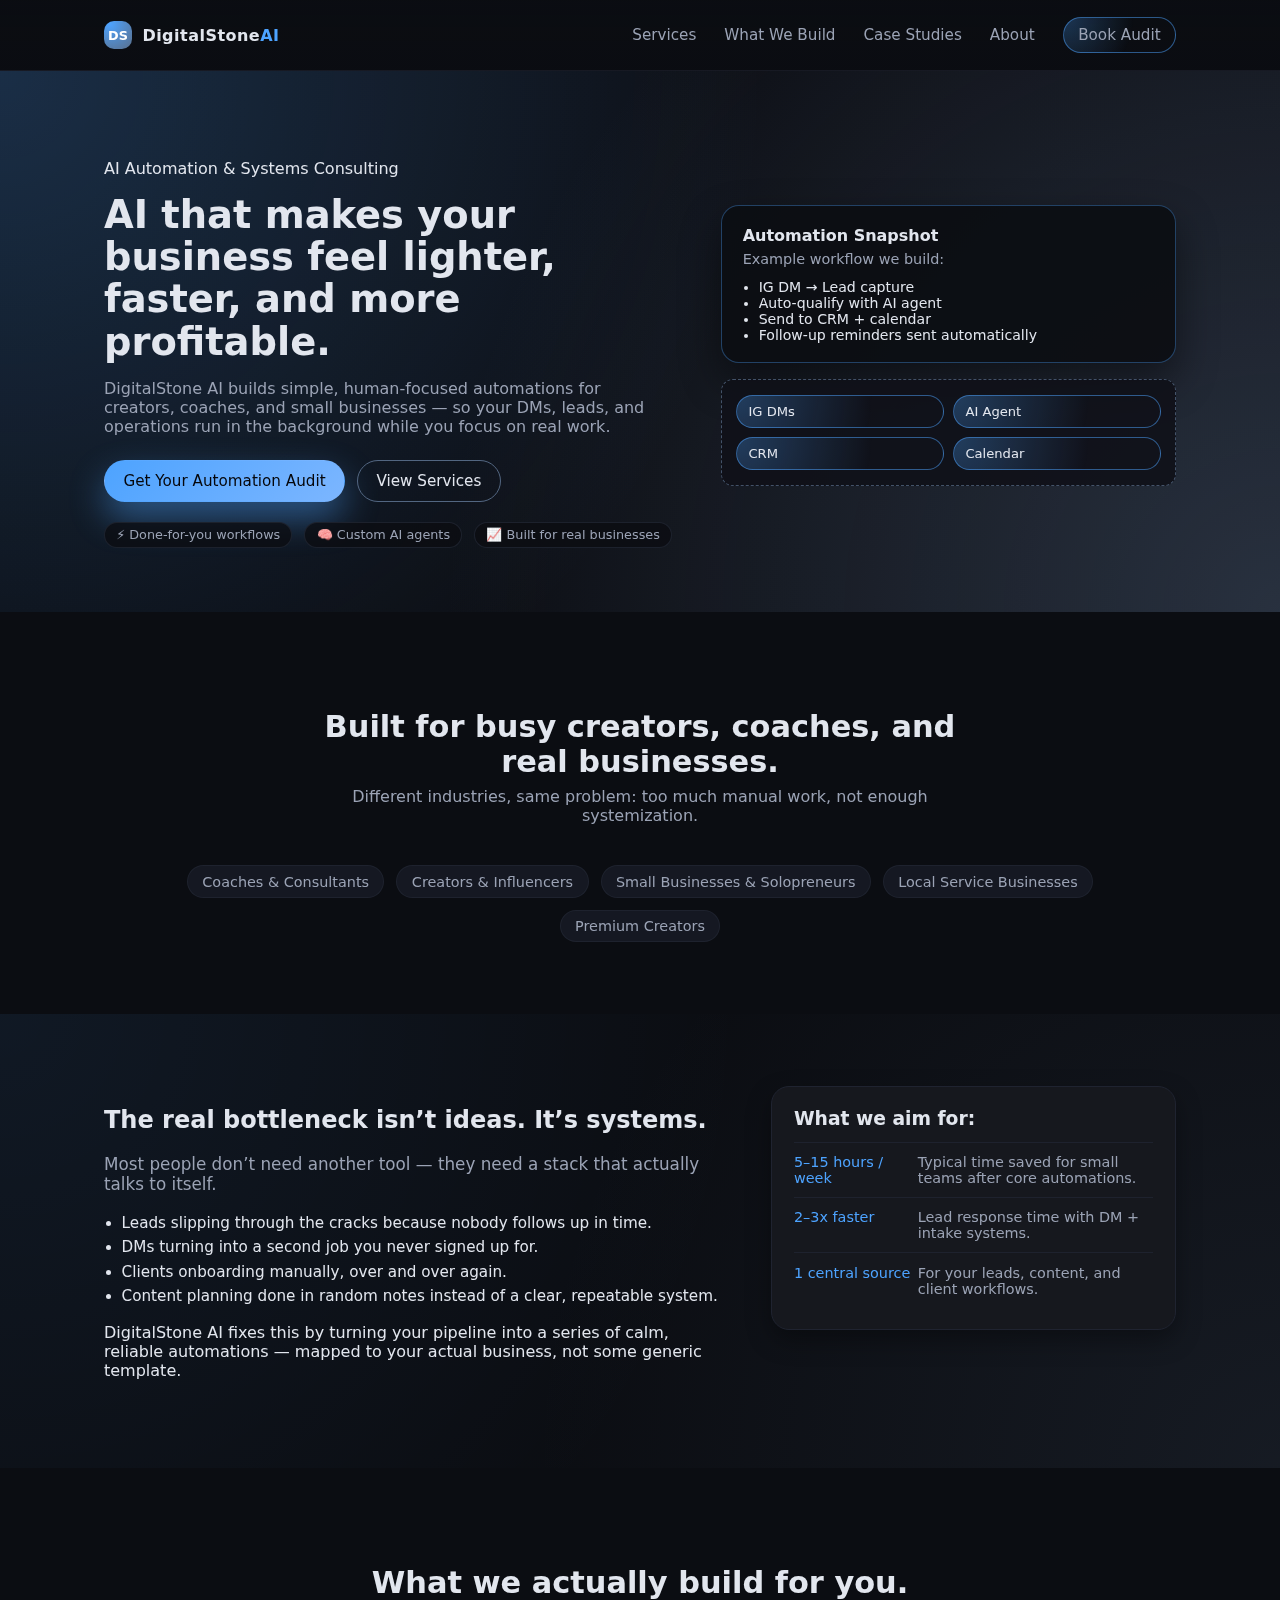
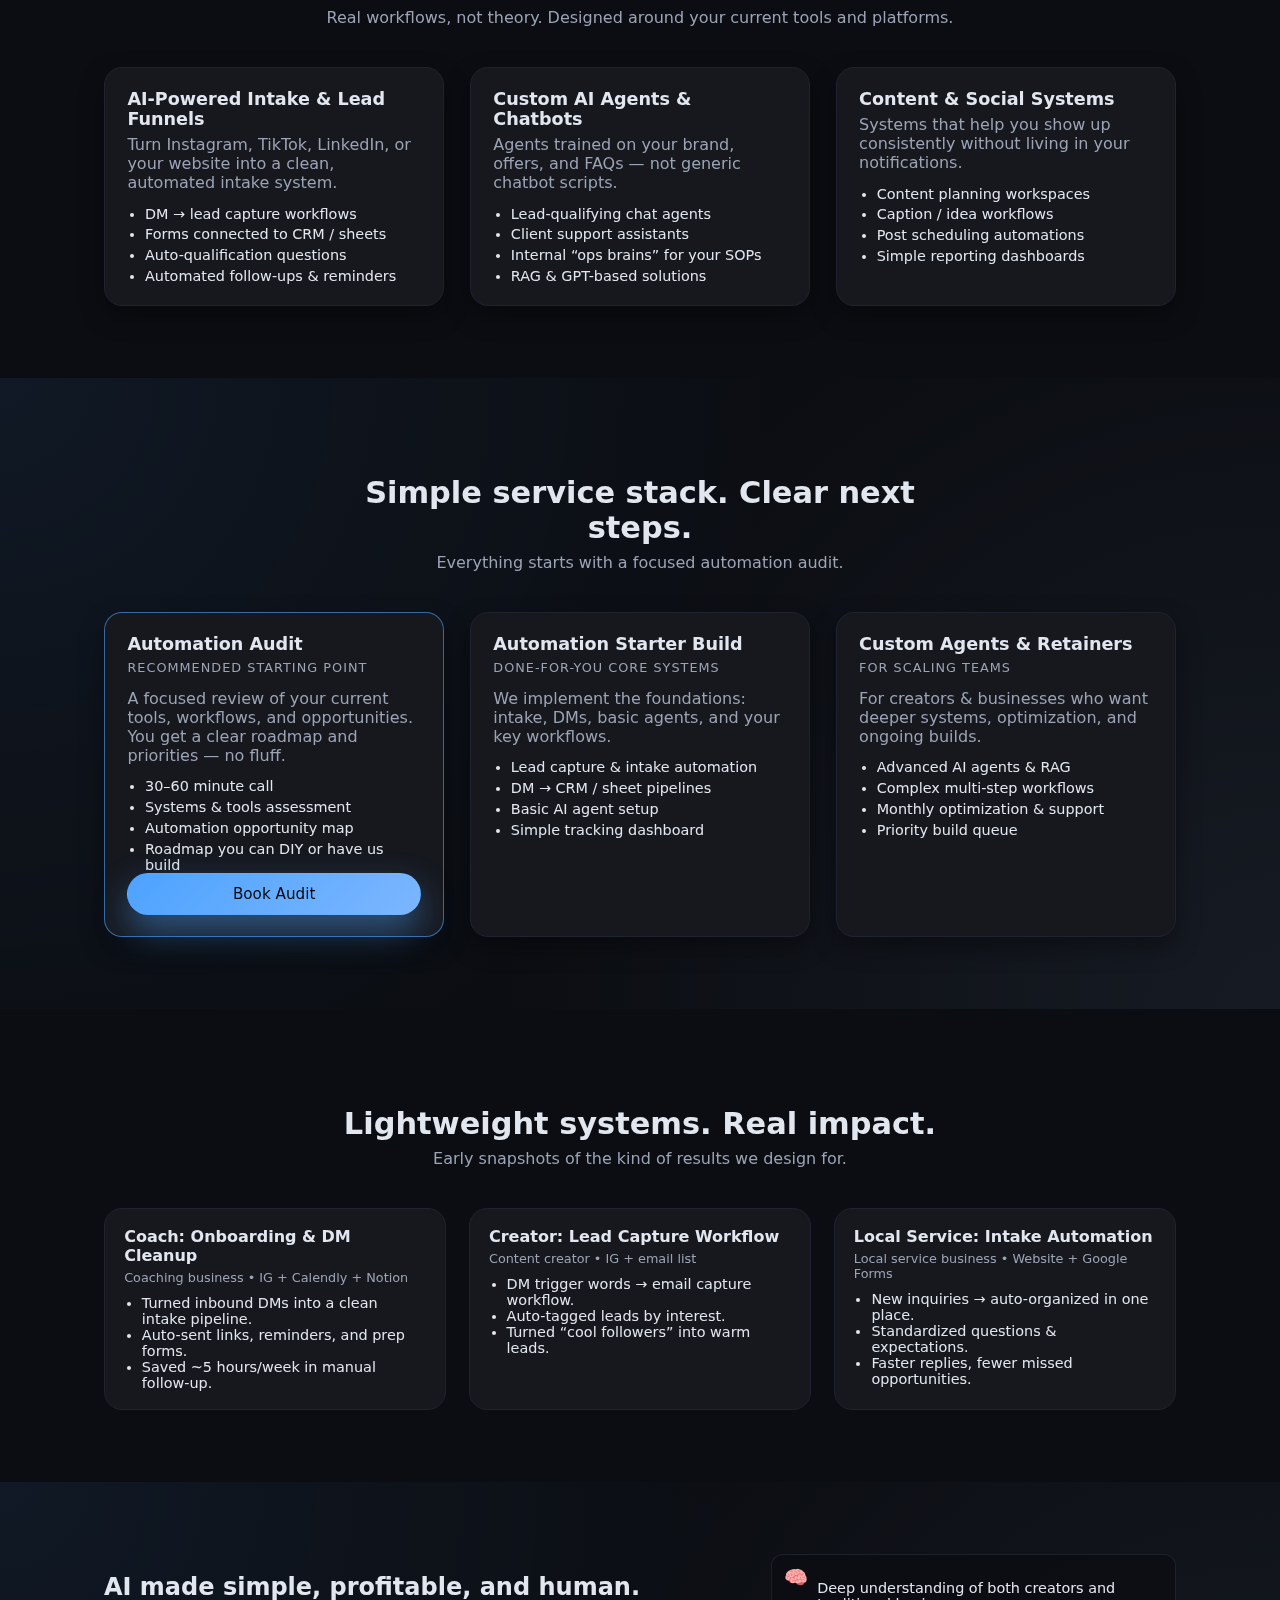
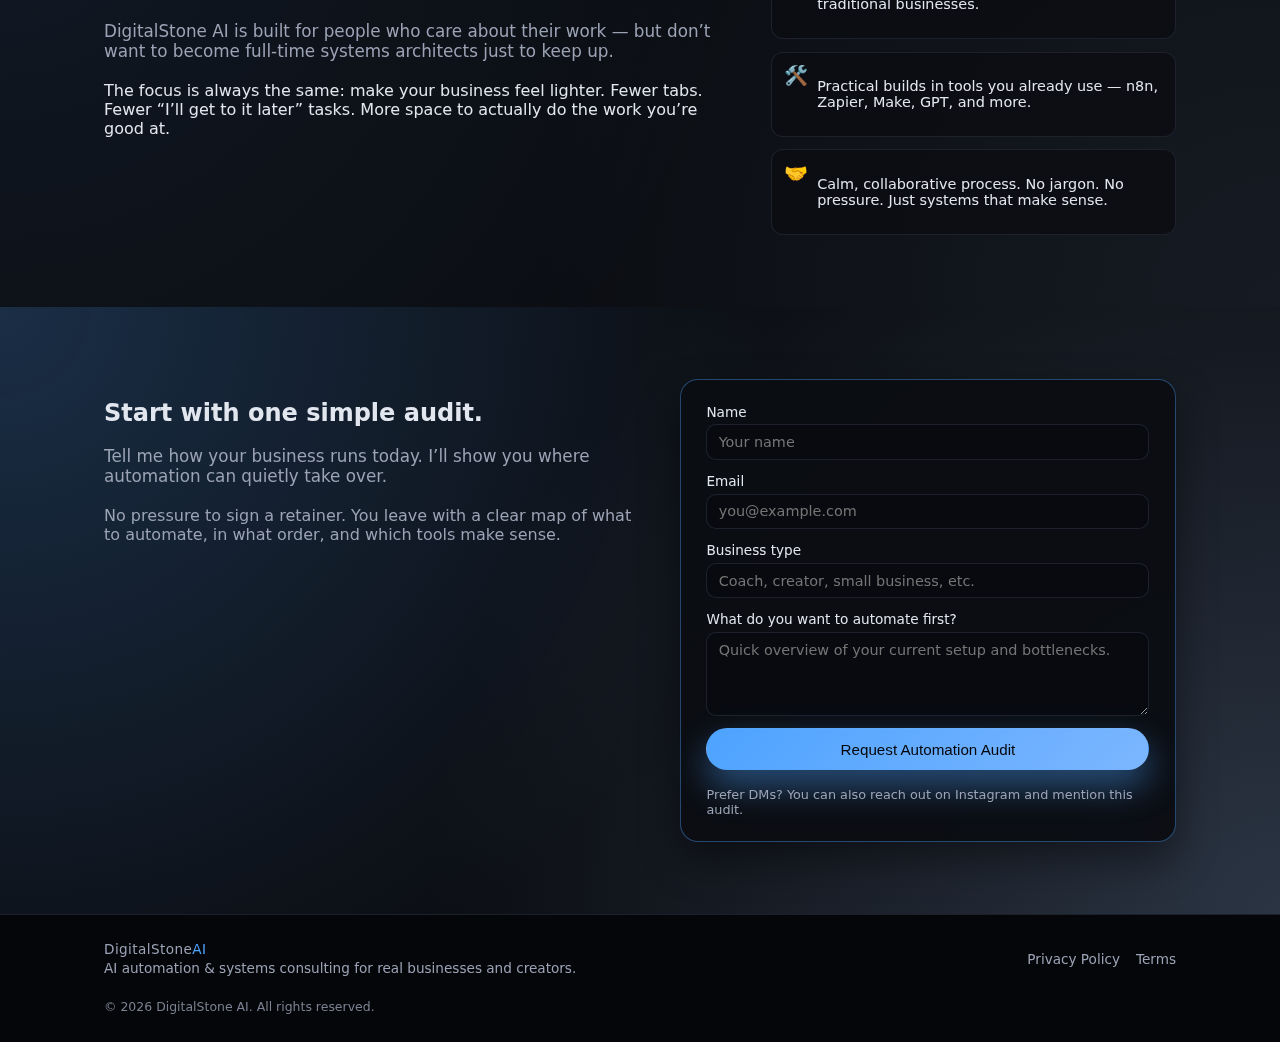
<file: index.html>
<!DOCTYPE html>
<html lang="en">
<head>
  <meta charset="UTF-8" />
  <title>DigitalStone AI – AI Automation & Systems Consulting</title>
  <meta name="viewport" content="width=device-width, initial-scale=1" />
  <meta name="description" content="AI automation and systems consulting for creators, coaches, and small businesses. Simple, profitable, human-focused automations that save time and increase revenue." />
  <link rel="stylesheet" href="style.css" />
</head>
<body>
  <header class="site-header">
    <div class="container header-inner">
      <div class="logo">
        <span class="logo-mark">DS</span>
        <span class="logo-text">DigitalStone<span class="logo-text-accent">AI</span></span>
      </div>
      <nav class="main-nav">
        <a href="#services">Services</a>
        <a href="#what-we-build">What We Build</a>
        <a href="#case-studies">Case Studies</a>
        <a href="#about">About</a>
        <a href="#contact" class="nav-cta">Book Audit</a>
      </nav>
      <button class="nav-toggle" aria-label="Toggle navigation">
        <span></span><span></span>
      </button>
    </div>
  </header>

  <main>
    <!-- HERO -->
    <section class="hero">
      <div class="hero-overlay"></div>
      <div class="container hero-inner">
        <div class="hero-copy">
          <p classname="eyebrow">AI Automation & Systems Consulting</p>
          <h1>AI that makes your business feel lighter, faster, and more profitable.</h1>
          <p class="hero-subtitle">
            DigitalStone AI builds simple, human-focused automations for creators, coaches, and small businesses —
            so your DMs, leads, and operations run in the background while you focus on real work.
          </p>
          <div class="hero-ctas">
            <a href="#contact" class="btn-primary">Get Your Automation Audit</a>
            <a href="#services" class="btn-secondary">View Services</a>
          </div>
          <div class="hero-meta">
            <span>⚡ Done-for-you workflows</span>
            <span>🧠 Custom AI agents</span>
            <span>📈 Built for real businesses</span>
          </div>
        </div>
        <div class="hero-visual">
          <div class="hero-card">
            <h3>Automation Snapshot</h3>
            <p>Example workflow we build:</p>
            <ul>
              <li>IG DM → Lead capture</li>
              <li>Auto-qualify with AI agent</li>
              <li>Send to CRM + calendar</li>
              <li>Follow-up reminders sent automatically</li>
            </ul>
          </div>
          <div class="hero-diagram">
            <div class="node">IG DMs</div>
            <div class="node">AI Agent</div>
            <div class="node">CRM</div>
            <div class="node">Calendar</div>
          </div>
        </div>
      </div>
    </section>

    <!-- TRUST / WHO WE HELP -->
    <section class="section" id="who-we-help">
      <div class="container">
        <div class="section-header">
          <h2>Built for busy creators, coaches, and real businesses.</h2>
          <p>Different industries, same problem: too much manual work, not enough systemization.</p>
        </div>
        <div class="pill-grid">
          <div class="pill">Coaches & Consultants</div>
          <div class="pill">Creators & Influencers</div>
          <div class="pill">Small Businesses & Solopreneurs</div>
          <div class="pill">Local Service Businesses</div>
          <div class="pill">Premium Creators</div>
        </div>
      </div>
    </section>

    <!-- PROBLEM SECTION -->
    <section class="section section-alt">
      <div class="container two-column">
        <div>
          <h2>The real bottleneck isn’t ideas. It’s systems.</h2>
          <p class="section-lead">
            Most people don’t need another tool — they need a stack that actually talks to itself.
          </p>
          <ul class="checklist">
            <li>Leads slipping through the cracks because nobody follows up in time.</li>
            <li>DMs turning into a second job you never signed up for.</li>
            <li>Clients onboarding manually, over and over again.</li>
            <li>Content planning done in random notes instead of a clear, repeatable system.</li>
          </ul>
          <p>
            DigitalStone AI fixes this by turning your pipeline into a series of calm, reliable automations —
            mapped to your actual business, not some generic template.
          </p>
        </div>
        <div class="card-metric">
          <h3>What we aim for:</h3>
          <div class="metric-row">
            <span>5–15 hours / week</span>
            <span>Typical time saved for small teams after core automations.</span>
          </div>
          <div class="metric-row">
            <span>2–3x faster</span>
            <span>Lead response time with DM + intake systems.</span>
          </div>
          <div class="metric-row">
            <span>1 central source</span>
            <span>For your leads, content, and client workflows.</span>
          </div>
        </div>
      </div>
    </section>

    <!-- WHAT WE BUILD -->
    <section class="section" id="what-we-build">
      <div class="container">
        <div class="section-header">
          <h2>What we actually build for you.</h2>
          <p>Real workflows, not theory. Designed around your current tools and platforms.</p>
        </div>
        <div class="card-grid">
          <article class="card">
            <h3>AI-Powered Intake & Lead Funnels</h3>
            <p>Turn Instagram, TikTok, LinkedIn, or your website into a clean, automated intake system.</p>
            <ul class="card-list">
              <li>DM → lead capture workflows</li>
              <li>Forms connected to CRM / sheets</li>
              <li>Auto-qualification questions</li>
              <li>Automated follow-ups & reminders</li>
            </ul>
          </article>

          <article class="card">
            <h3>Custom AI Agents & Chatbots</h3>
            <p>Agents trained on your brand, offers, and FAQs — not generic chatbot scripts.</p>
            <ul class="card-list">
              <li>Lead-qualifying chat agents</li>
              <li>Client support assistants</li>
              <li>Internal “ops brains” for your SOPs</li>
              <li>RAG & GPT-based solutions</li>
            </ul>
          </article>

          <article class="card">
            <h3>Content & Social Systems</h3>
            <p>Systems that help you show up consistently without living in your notifications.</p>
            <ul class="card-list">
              <li>Content planning workspaces</li>
              <li>Caption / idea workflows</li>
              <li>Post scheduling automations</li>
              <li>Simple reporting dashboards</li>
            </ul>
          </article>
        </div>
      </div>
    </section>

    <!-- SERVICES PREVIEW -->
    <section class="section section-alt" id="services">
      <div class="container">
        <div class="section-header">
          <h2>Simple service stack. Clear next steps.</h2>
          <p>Everything starts with a focused automation audit.</p>
        </div>
        <div class="card-grid services-grid">
          <article class="card">
            <h3>Automation Audit</h3>
            <p class="tagline">Recommended starting point</p>
            <p>
              A focused review of your current tools, workflows, and opportunities. You get a clear roadmap and
              priorities — no fluff.
            </p>
            <ul class="card-list">
              <li>30–60 minute call</li>
              <li>Systems & tools assessment</li>
              <li>Automation opportunity map</li>
              <li>Roadmap you can DIY or have us build</li>
            </ul>
            <a href="#contact" class="btn-primary btn-block">Book Audit</a>
          </article>

          <article class="card">
            <h3>Automation Starter Build</h3>
            <p class="tagline">Done-for-you core systems</p>
            <p>We implement the foundations: intake, DMs, basic agents, and your key workflows.</p>
            <ul class="card-list">
              <li>Lead capture & intake automation</li>
              <li>DM → CRM / sheet pipelines</li>
              <li>Basic AI agent setup</li>
              <li>Simple tracking dashboard</li>
            </ul>
          </article>

          <article class="card">
            <h3>Custom Agents & Retainers</h3>
            <p class="tagline">For scaling teams</p>
            <p>For creators & businesses who want deeper systems, optimization, and ongoing builds.</p>
            <ul class="card-list">
              <li>Advanced AI agents & RAG</li>
              <li>Complex multi-step workflows</li>
              <li>Monthly optimization & support</li>
              <li>Priority build queue</li>
            </ul>
          </article>
        </div>
      </div>
    </section>

    <!-- CASE STUDIES PREVIEW -->
    <section class="section" id="case-studies">
      <div class="container">
        <div class="section-header">
          <h2>Lightweight systems. Real impact.</h2>
          <p>Early snapshots of the kind of results we design for.</p>
        </div>
        <div class="case-grid">
          <article class="case-card">
            <h3>Coach: Onboarding & DM Cleanup</h3>
            <p class="case-meta">Coaching business • IG + Calendly + Notion</p>
            <ul>
              <li>Turned inbound DMs into a clean intake pipeline.</li>
              <li>Auto-sent links, reminders, and prep forms.</li>
              <li>Saved ~5 hours/week in manual follow-up.</li>
            </ul>
          </article>

          <article class="case-card">
            <h3>Creator: Lead Capture Workflow</h3>
            <p class="case-meta">Content creator • IG + email list</p>
            <ul>
              <li>DM trigger words → email capture workflow.</li>
              <li>Auto-tagged leads by interest.</li>
              <li>Turned “cool followers” into warm leads.</li>
            </ul>
          </article>

          <article class="case-card">
            <h3>Local Service: Intake Automation</h3>
            <p class="case-meta">Local service business • Website + Google Forms</p>
            <ul>
              <li>New inquiries → auto-organized in one place.</li>
              <li>Standardized questions & expectations.</li>
              <li>Faster replies, fewer missed opportunities.</li>
            </ul>
          </article>
        </div>
      </div>
    </section>

    <!-- ABOUT PREVIEW -->
    <section class="section section-alt" id="about">
      <div class="container two-column">
        <div>
          <h2>AI made simple, profitable, and human.</h2>
          <p class="section-lead">
            DigitalStone AI is built for people who care about their work — but don’t want to become full-time
            systems architects just to keep up.
          </p>
          <p>
            The focus is always the same: make your business feel lighter. Fewer tabs. Fewer “I’ll get to it later”
            tasks. More space to actually do the work you’re good at.
          </p>
        </div>
        <div class="about-highlights">
          <div class="highlight">
            <span>🧠</span>
            <p>Deep understanding of both creators and traditional businesses.</p>
          </div>
          <div class="highlight">
            <span>🛠️</span>
            <p>Practical builds in tools you already use — n8n, Zapier, Make, GPT, and more.</p>
          </div>
          <div class="highlight">
            <span>🤝</span>
            <p>Calm, collaborative process. No jargon. No pressure. Just systems that make sense.</p>
          </div>
        </div>
      </div>
    </section>

    <!-- CONTACT / CTA -->
    <section class="section section-cta" id="contact">
      <div class="container cta-inner">
        <div>
          <h2>Start with one simple audit.</h2>
          <p class="section-lead">
            Tell me how your business runs today. I’ll show you where automation can quietly take over.
          </p>
          <p class="cta-note">
            No pressure to sign a retainer. You leave with a clear map of what to automate, in what order, and which tools make sense.
          </p>
        </div>
        <div class="cta-card">
          <form class="contact-form">
            <label>
              Name
              <input type="text" name="name" placeholder="Your name" required />
            </label>
            <label>
              Email
              <input type="email" name="email" placeholder="you@example.com" required />
            </label>
            <label>
              Business type
              <input type="text" name="business_type" placeholder="Coach, creator, small business, etc." />
            </label>
            <label>
              What do you want to automate first?
              <textarea name="message" rows="4" placeholder="Quick overview of your current setup and bottlenecks."></textarea>
            </label>
            <button type="submit" class="btn-primary btn-block">Request Automation Audit</button>
            <p class="form-helper">
              Prefer DMs? You can also reach out on Instagram and mention this audit.
            </p>
          </form>
        </div>
      </div>
    </section>
  </main>

  <footer class="site-footer">
    <div class="container footer-inner">
      <div class="footer-left">
        <span class="logo-text">DigitalStone<span class="logo-text-accent">AI</span></span>
        <p>AI automation & systems consulting for real businesses and creators.</p>
      </div>
      <div class="footer-links">
        <a href="#">Privacy Policy</a>
        <a href="#">Terms</a>
      </div>
      <div class="footer-meta">
        <span>© <span id="year"></span> DigitalStone AI. All rights reserved.</span>
      </div>
    </div>
    <script>
      document.getElementById('year').textContent = new Date().getFullYear();
    </script>
  </footer>
</body>
</html>
</file>
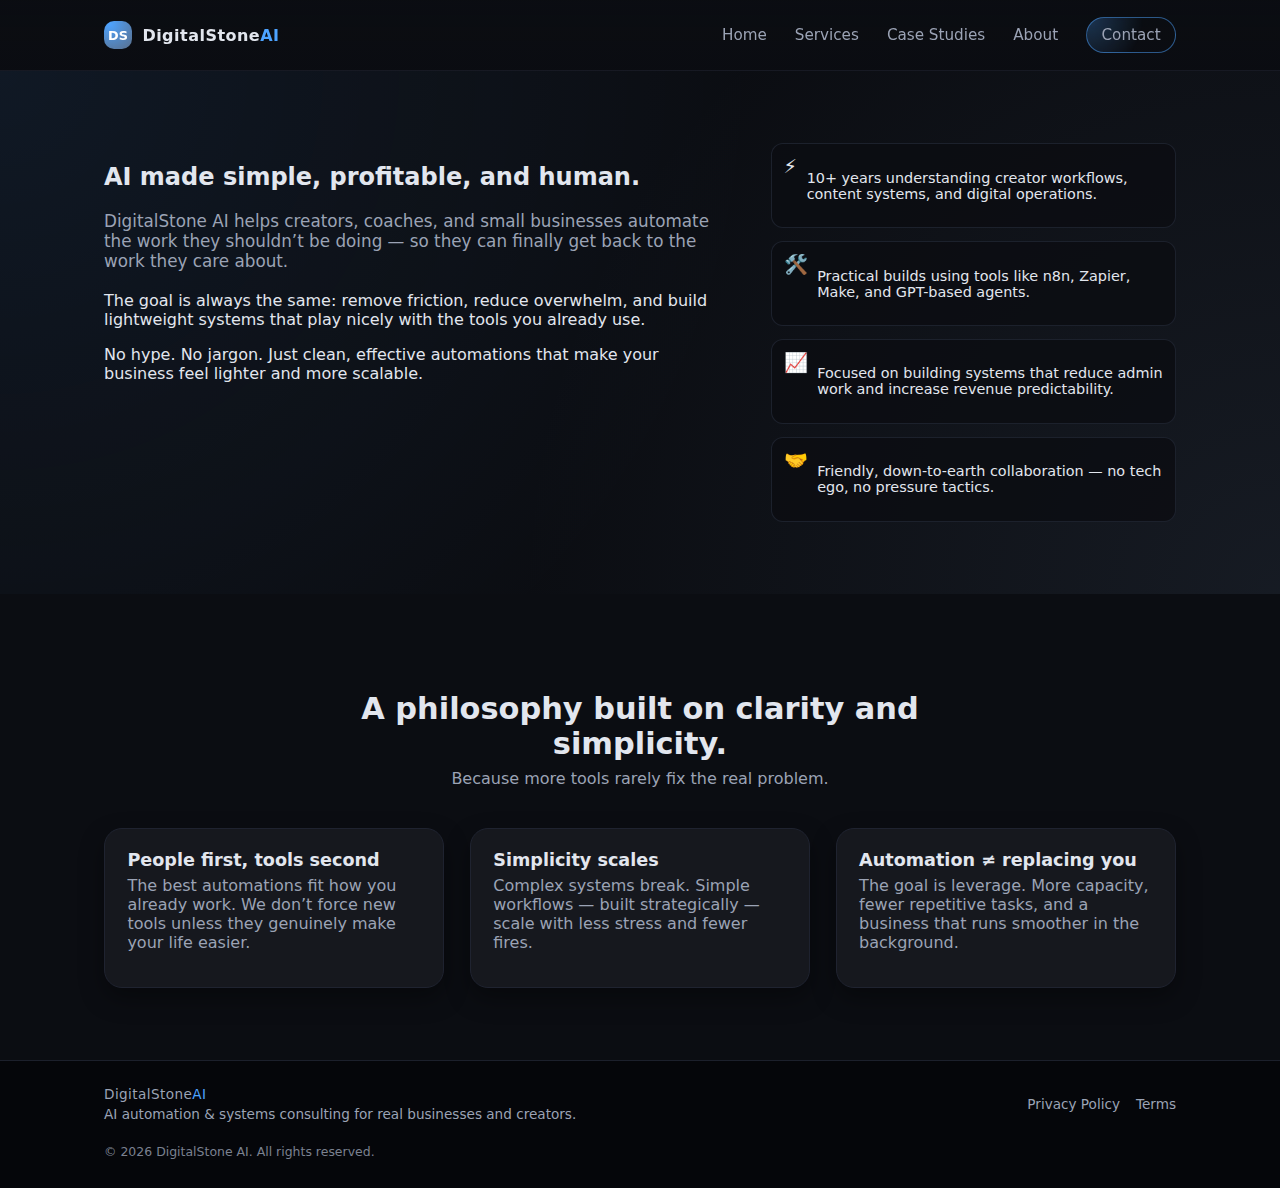
<file: about.html>
<!DOCTYPE html>
<html lang="en">
<head>
  <meta charset="UTF-8" />
  <title>About – DigitalStone AI</title>
  <meta name="viewport" content="width=device-width, initial-scale=1" />
  <meta name="description" content="Learn about DigitalStone AI – AI automation consulting for creators, coaches, and real businesses. Human-focused systems, no fluff." />
  <link rel="stylesheet" href="style.css" />
</head>

<body>
<header class="site-header">
  <div class="container header-inner">
    <div class="logo">
      <span class="logo-mark">DS</span>
      <span class="logo-text">DigitalStone<span class="logo-text-accent">AI</span></span>
    </div>
    <nav class="main-nav">
      <a href="index.html">Home</a>
      <a href="services.html">Services</a>
      <a href="case-studies.html">Case Studies</a>
      <a href="about.html">About</a>
      <a href="contact.html" class="nav-cta">Contact</a>
    </nav>
  </div>
</header>


<main>
  <!-- HERO -->
  <section class="section section-alt">
    <div class="container two-column">
      <div>
        <h2>AI made simple, profitable, and human.</h2>
        <p class="section-lead">
          DigitalStone AI helps creators, coaches, and small businesses automate the work they shouldn’t be doing —
          so they can finally get back to the work they care about.
        </p>
        <p>
          The goal is always the same: remove friction, reduce overwhelm, and build lightweight systems that play nicely
          with the tools you already use.
        </p>
        <p>
          No hype. No jargon. Just clean, effective automations that make your business feel lighter and more scalable.
        </p>
      </div>

      <div class="about-highlights">
        <div class="highlight">
          <span>⚡</span>
          <p>10+ years understanding creator workflows, content systems, and digital operations.</p>
        </div>
        <div class="highlight">
          <span>🛠️</span>
          <p>Practical builds using tools like n8n, Zapier, Make, and GPT-based agents.</p>
        </div>
        <div class="highlight">
          <span>📈</span>
          <p>Focused on building systems that reduce admin work and increase revenue predictability.</p>
        </div>
        <div class="highlight">
          <span>🤝</span>
          <p>Friendly, down-to-earth collaboration — no tech ego, no pressure tactics.</p>
        </div>
      </div>
    </div>
  </section>

  <!-- PHILOSOPHY -->
  <section class="section">
    <div class="container section-header">
      <h2>A philosophy built on clarity and simplicity.</h2>
      <p>Because more tools rarely fix the real problem.</p>
    </div>

    <div class="container card-grid">
      <article class="card">
        <h3>People first, tools second</h3>
        <p>
          The best automations fit how you already work. We don’t force new tools unless they genuinely make your life easier.
        </p>
      </article>

      <article class="card">
        <h3>Simplicity scales</h3>
        <p>
          Complex systems break. Simple workflows — built strategically — scale with less stress and fewer fires.
        </p>
      </article>

      <article class="card">
        <h3>Automation ≠ replacing you</h3>
        <p>
          The goal is leverage. More capacity, fewer repetitive tasks, and a business that runs smoother in the background.
        </p>
      </article>
    </div>
  </section>

</main>

<footer class="site-footer">
  <div class="container footer-inner">
    <div class="footer-left">
      <span class="logo-text">DigitalStone<span class="logo-text-accent">AI</span></span>
      <p>AI automation & systems consulting for real businesses and creators.</p>
    </div>
    <div class="footer-links">
      <a href="#">Privacy Policy</a>
      <a href="#">Terms</a>
    </div>
    <div class="footer-meta">
      © <span id="year"></span> DigitalStone AI. All rights reserved.
    </div>
  </div>
  <script>document.getElementById('year').textContent = new Date().getFullYear();</script>
</footer>

</body>
</html>


</body>
</html>
</file>
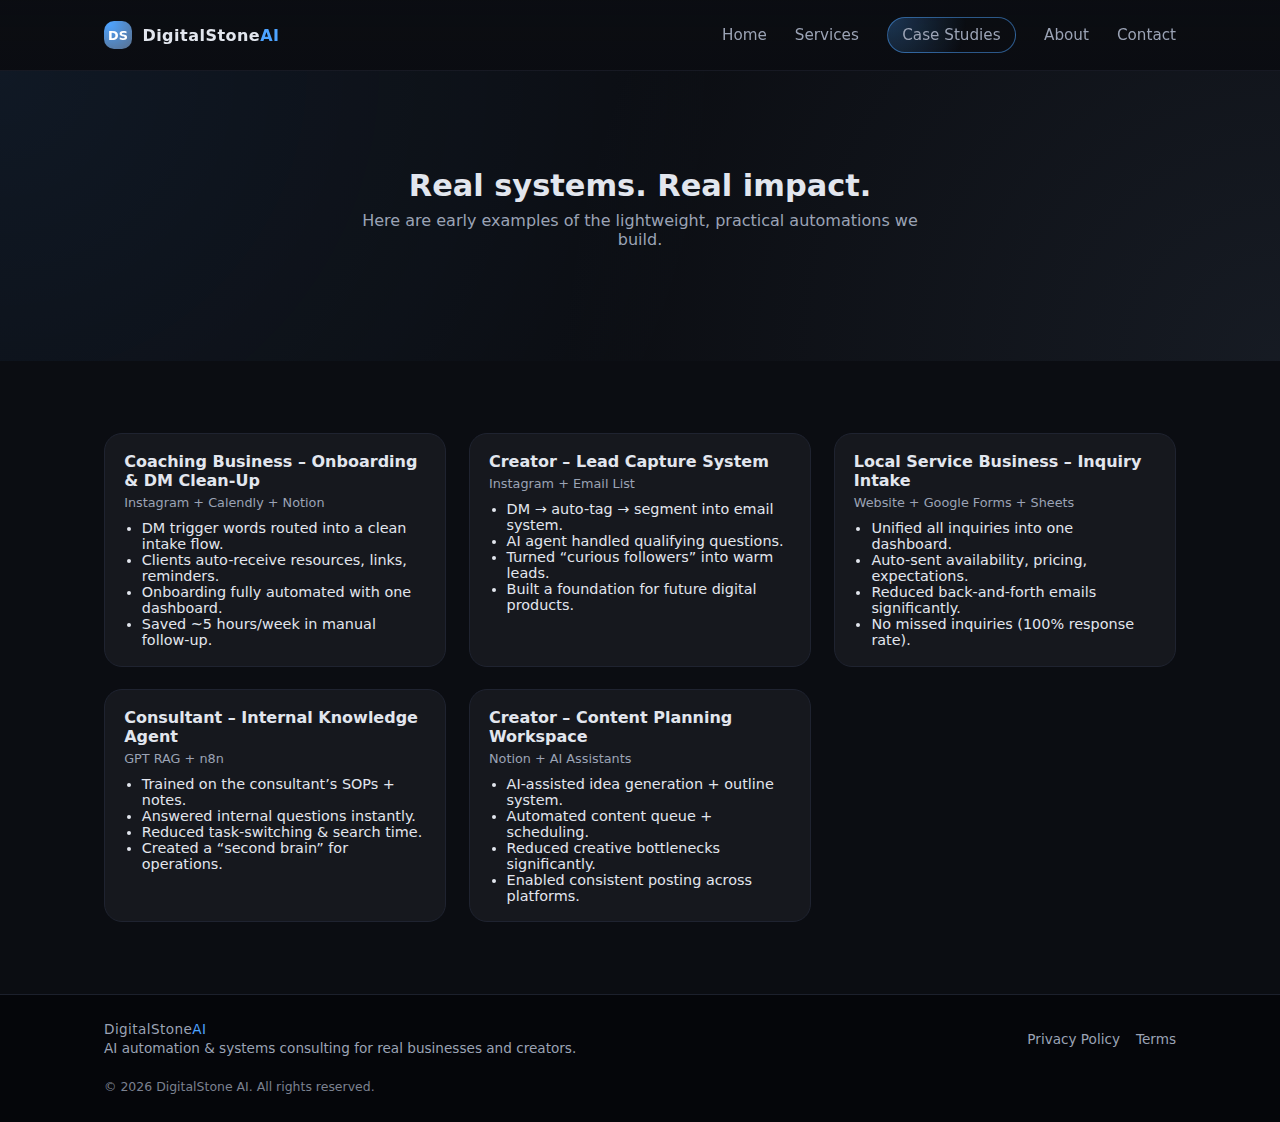
<file: case-studies.html>
<!DOCTYPE html>
<html lang="en">
<head>
  <meta charset="UTF-8" />
  <title>Case Studies – DigitalStone AI</title>
  <meta name="viewport" content="width=device-width, initial-scale=1" />
  <meta name="description" content="Automation case studies showing intake systems, AI agents, DM workflows, onboarding automation, and creator systems." />
  <link rel="stylesheet" href="style.css" />
</head>

<body>
<header class="site-header">
  <div class="container header-inner">
    <div class="logo">
      <span class="logo-mark">DS</span>
      <span class="logo-text">DigitalStone<span class="logo-text-accent">AI</span></span>
    </div>
    <nav class="main-nav">
      <a href="index.html">Home</a>
      <a href="services.html">Services</a>
      <a href="case-studies.html" class="nav-cta">Case Studies</a>
      <a href="about.html">About</a>
      <a href="contact.html">Contact</a>
    </nav>
  </div>
</header>

<main>

  <!-- HEADER -->
  <section class="section section-alt">
    <div class="container section-header">
      <h2>Real systems. Real impact.</h2>
      <p>Here are early examples of the lightweight, practical automations we build.</p>
    </div>
  </section>

  <!-- CASE STUDIES -->
  <section class="section">
    <div class="container case-grid">

      <!-- CASE 1 -->
      <article class="case-card">
        <h3>Coaching Business – Onboarding & DM Clean-Up</h3>
        <p class="case-meta">Instagram + Calendly + Notion</p>
        <ul>
          <li>DM trigger words routed into a clean intake flow.</li>
          <li>Clients auto-receive resources, links, reminders.</li>
          <li>Onboarding fully automated with one dashboard.</li>
          <li>Saved ~5 hours/week in manual follow-up.</li>
        </ul>
      </article>

      <!-- CASE 2 -->
      <article class="case-card">
        <h3>Creator – Lead Capture System</h3>
        <p class="case-meta">Instagram + Email List</p>
        <ul>
          <li>DM → auto-tag → segment into email system.</li>
          <li>AI agent handled qualifying questions.</li>
          <li>Turned “curious followers” into warm leads.</li>
          <li>Built a foundation for future digital products.</li>
        </ul>
      </article>

      <!-- CASE 3 -->
      <article class="case-card">
        <h3>Local Service Business – Inquiry Intake</h3>
        <p class="case-meta">Website + Google Forms + Sheets</p>
        <ul>
          <li>Unified all inquiries into one dashboard.</li>
          <li>Auto-sent availability, pricing, expectations.</li>
          <li>Reduced back-and-forth emails significantly.</li>
          <li>No missed inquiries (100% response rate).</li>
        </ul>
      </article>

      <!-- CASE 4 -->
      <article class="case-card">
        <h3>Consultant – Internal Knowledge Agent</h3>
        <p class="case-meta">GPT RAG + n8n</p>
        <ul>
          <li>Trained on the consultant’s SOPs + notes.</li>
          <li>Answered internal questions instantly.</li>
          <li>Reduced task-switching & search time.</li>
          <li>Created a “second brain” for operations.</li>
        </ul>
      </article>

      <!-- CASE 5 -->
      <article class="case-card">
        <h3>Creator – Content Planning Workspace</h3>
        <p class="case-meta">Notion + AI Assistants</p>
        <ul>
          <li>AI-assisted idea generation + outline system.</li>
          <li>Automated content queue + scheduling.</li>
          <li>Reduced creative bottlenecks significantly.</li>
          <li>Enabled consistent posting across platforms.</li>
        </ul>
      </article>

    </div>
  </section>

</main>

<footer class="site-footer">
  <div class="container footer-inner">
    <div class="footer-left">
      <span class="logo-text">DigitalStone<span class="logo-text-accent">AI</span></span>
      <p>AI automation & systems consulting for real businesses and creators.</p>
    </div>
    <div class="footer-links">
      <a href="#">Privacy Policy</a>
      <a href="#">Terms</a>
    </div>
    <div class="footer-meta">
      © <span id="year"></span> DigitalStone AI. All rights reserved.
    </div>
  </div>

  <script>document.getElementById('year').textContent = new Date().getFullYear();</script>
</footer>

</body>
</html>
</file>
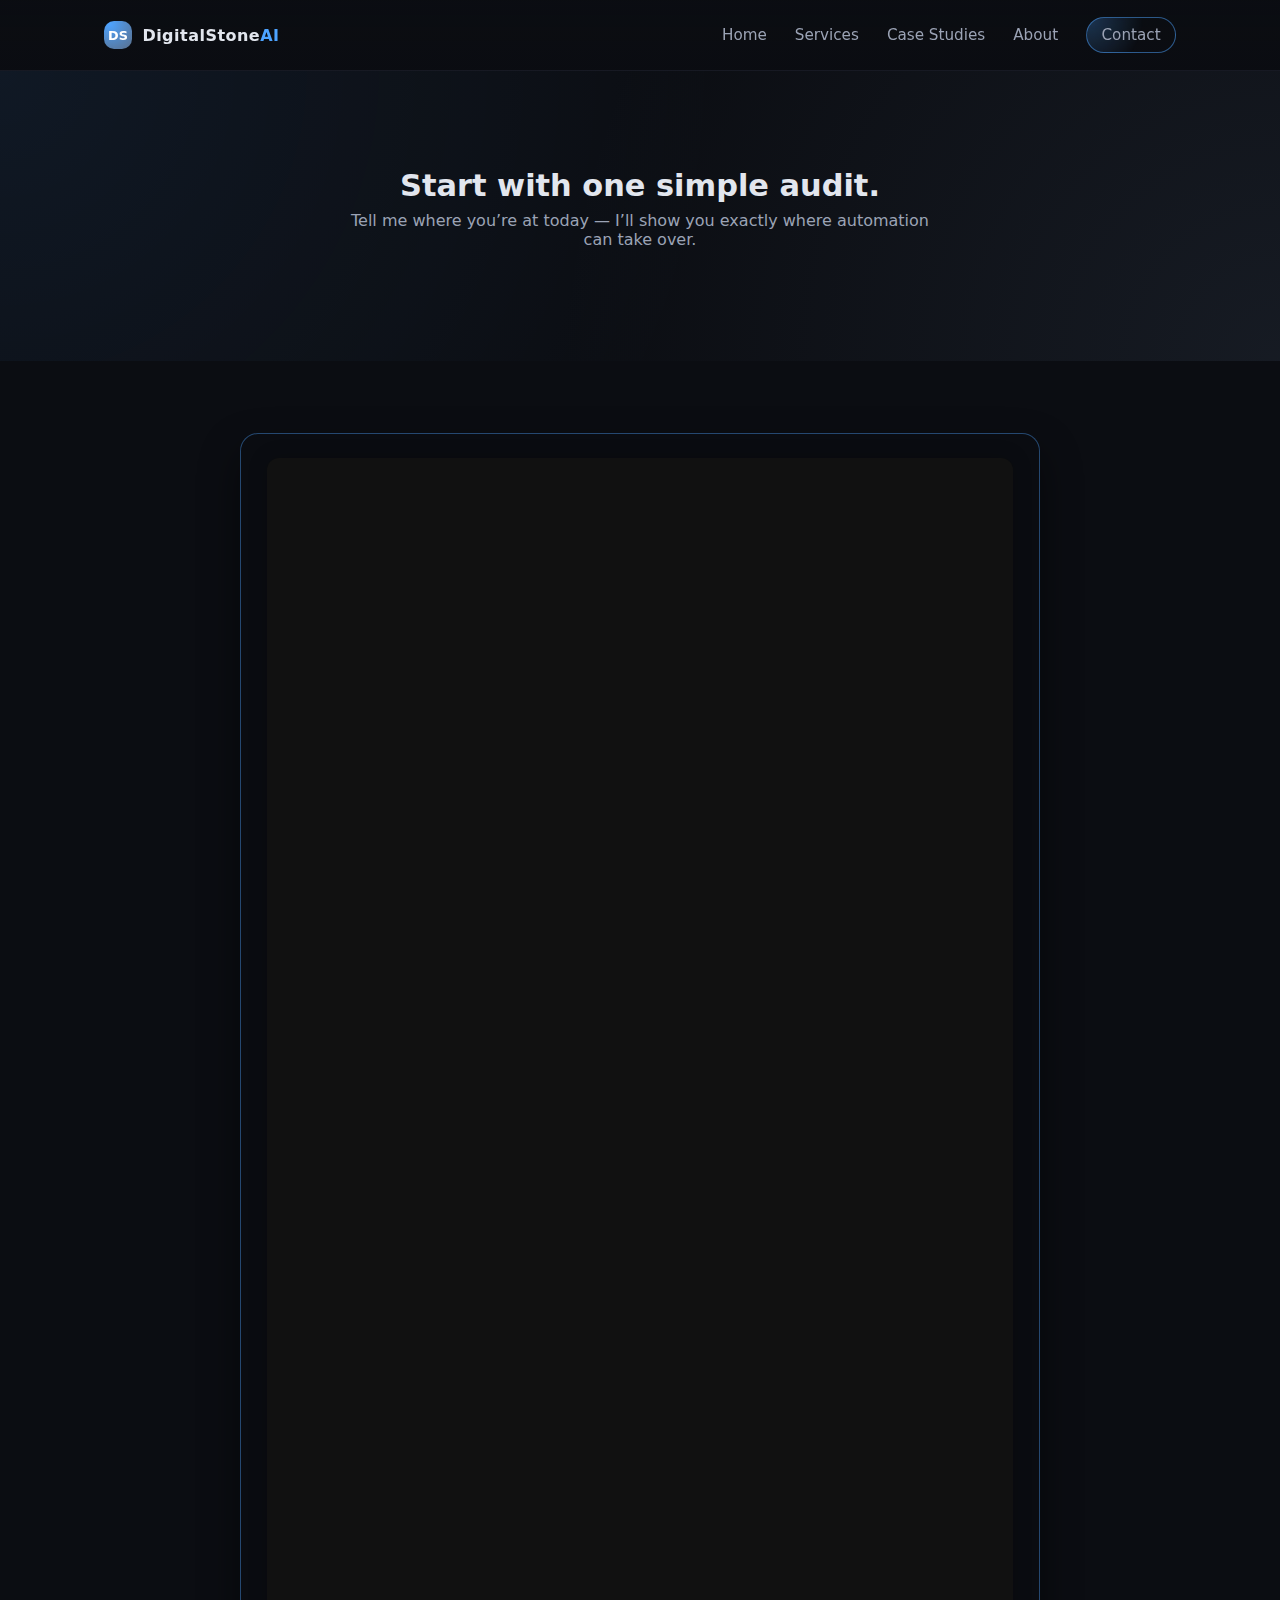
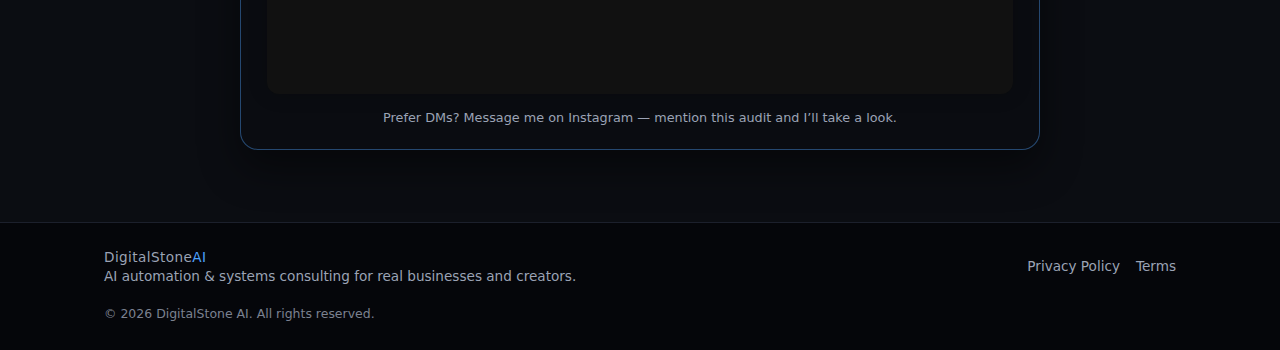
<file: contact.html>
<!DOCTYPE html>
<html lang="en">
<head>
  <meta charset="UTF-8" />
  <title>Contact – DigitalStone AI</title>
  <meta name="viewport" content="width=device-width, initial-scale=1" />
  <meta name="description" content="Request an automation audit or contact DigitalStone AI for custom AI agents, automations, or consulting." />
  <link rel="stylesheet" href="style.css" />
  
  <style>
    /* Responsive iframe container */
    .google-form-container {
      width: 100%;
      max-width: 100%;
      overflow: hidden;
      border-radius: 12px;
      background: #111;
      padding: 1rem;
      box-shadow: 0 0 20px rgba(0,0,0,0.2);
    }

    .google-form-container iframe {
      width: 100%;
      height: 1200px;
      border: none;
    }

    @media (max-width: 600px) {
      .google-form-container iframe {
        height: 1400px;
      }
    }
  </style>
</head>

<body>
<header class="site-header">
  <div class="container header-inner">
    <div class="logo">
      <span class="logo-mark">DS</span>
      <span class="logo-text">DigitalStone<span class="logo-text-accent">AI</span></span>
    </div>
    <nav class="main-nav">
      <a href="index.html">Home</a>
      <a href="services.html">Services</a>
      <a href="case-studies.html">Case Studies</a>
      <a href="about.html">About</a>
      <a href="contact.html" class="nav-cta">Contact</a>
    </nav>
  </div>
</header>


<main>

  <section class="section section-alt">
    <div class="container section-header">
      <h2>Start with one simple audit.</h2>
      <p>Tell me where you’re at today — I’ll show you exactly where automation can take over.</p>
    </div>
  </section>

  <section class="section">
    <div class="container cta-card" style="max-width: 800px; margin:0 auto;">

      <!-- GOOGLE FORM EMBED -->
      <div class="google-form-container">
        <iframe 
  src="https://docs.google.com/forms/d/e/1FAIpQLSfklpsds_iaadDrRLQnJdTVDVVVmJuvQs2g-MV68Ynbs2PmCQ/viewform?embedded=true&authuser=0&usp=pp_url"
  width="100%" 
  height="1200" 
  frameborder="0" 
  marginheight="0" 
  marginwidth="0">
Loading…
</iframe>

      </div>

      <p class="form-helper" style="text-align:center; margin-top:1rem;">
        Prefer DMs? Message me on Instagram — mention this audit and I’ll take a look.
      </p>

    </div>
  </section>

</main>

<footer class="site-footer">
  <div class="container footer-inner">
    <div class="footer-left">
      <span class="logo-text">DigitalStone<span class="logo-text-accent">AI</span></span>
      <p>AI automation & systems consulting for real businesses and creators.</p>
    </div>
    <div class="footer-links">
      <a href="privacy.html">Privacy Policy</a>
      <a href="terms.html">Terms</a>
    </div>
    <div class="footer-meta">
      © <span id="year"></span> DigitalStone AI. All rights reserved.
    </div>
  </div>

  <script>
    document.getElementById('year').textContent = new Date().getFullYear();
  </script>
</footer>

</body>
</html>
</file>
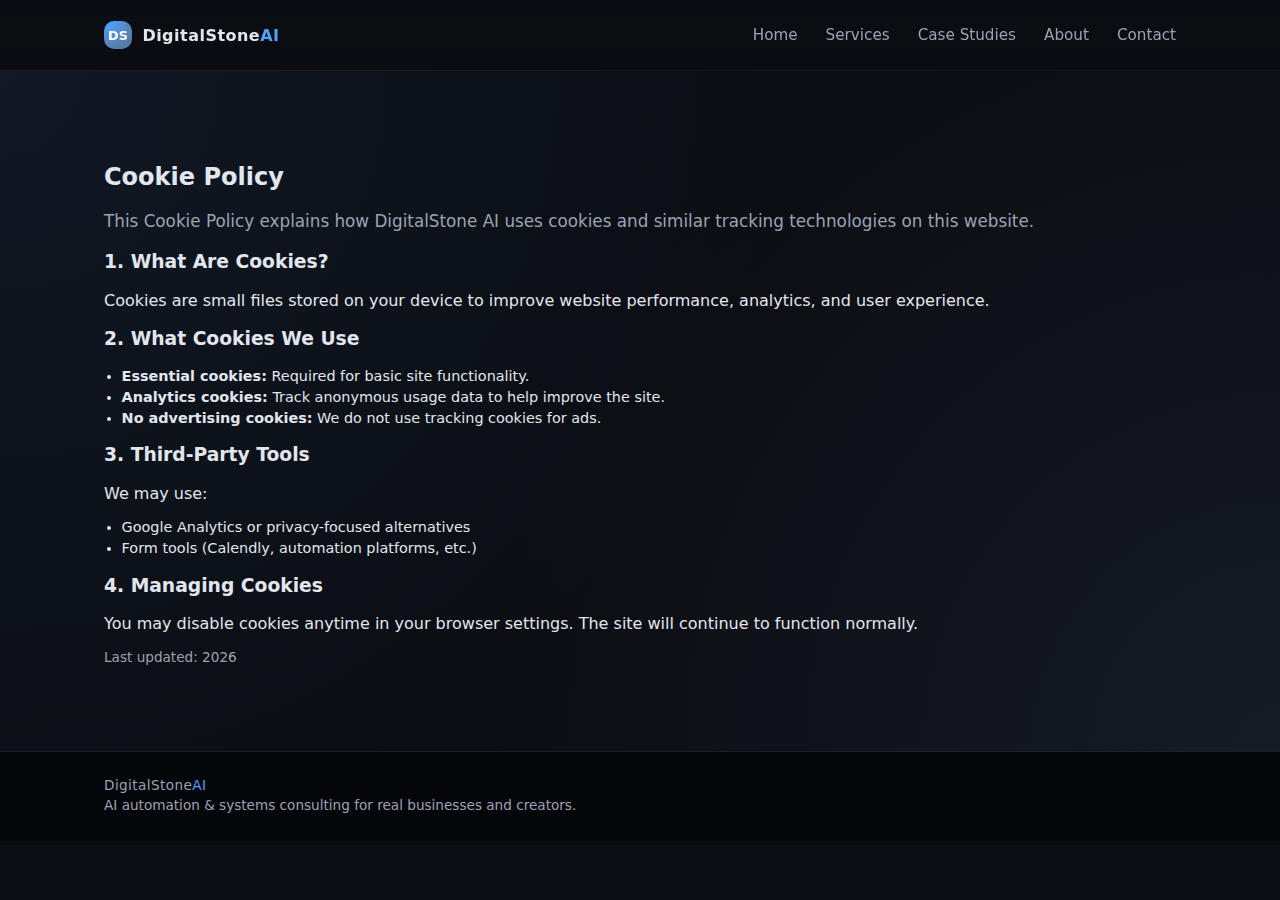
<file: cookies.html>
<!DOCTYPE html>
<html lang="en">
<head>
  <meta charset="UTF-8" />
  <title>Cookie Policy – DigitalStone AI</title>
  <meta name="viewport" content="width=device-width, initial-scale=1" />
  <meta name="description" content="Cookie policy for DigitalStone AI. Learn how cookies and analytics tools are used on this site." />
  <link rel="stylesheet" href="style.css" />
</head>

<body>
<header class="site-header">
  <div class="container header-inner">
    <div class="logo">
      <span class="logo-mark">DS</span>
      <span class="logo-text">DigitalStone<span class="logo-text-accent">AI</span></span>
    </div>
    <nav class="main-nav">
      <a href="index.html">Home</a>
      <a href="services.html">Services</a>
      <a href="case-studies.html">Case Studies</a>
      <a href="about.html">About</a>
      <a href="contact.html">Contact</a>
    </nav>
  </div>
</header>

<main>
<section class="section section-alt">
  <div class="container">
    <h2>Cookie Policy</h2>
    <p class="section-lead">
      This Cookie Policy explains how DigitalStone AI uses cookies and similar tracking technologies on this website.
    </p>

    <h3>1. What Are Cookies?</h3>
    <p>
      Cookies are small files stored on your device to improve website performance, analytics, and user experience.
    </p>

    <h3>2. What Cookies We Use</h3>
    <ul class="card-list">
      <li><strong>Essential cookies:</strong> Required for basic site functionality.</li>
      <li><strong>Analytics cookies:</strong> Track anonymous usage data to help improve the site.</li>
      <li><strong>No advertising cookies:</strong> We do not use tracking cookies for ads.</li>
    </ul>

    <h3>3. Third-Party Tools</h3>
    <p>We may use:</p>
    <ul class="card-list">
      <li>Google Analytics or privacy-focused alternatives</li>
      <li>Form tools (Calendly, automation platforms, etc.)</li>
    </ul>

    <h3>4. Managing Cookies</h3>
    <p>You may disable cookies anytime in your browser settings. The site will continue to function normally.</p>

    <p style="margin-top:1rem; font-size:0.85rem; color:var(--text-muted);">
      Last updated: <span id="year"></span>
    </p>
  </div>

  <script>document.getElementById('year').textContent = new Date().getFullYear();</script>
</section>
</main>

<footer class="site-footer">
  <div class="container footer-inner">
    <div class="footer-left">
      <span class="logo-text">DigitalStone<span class="logo-text-accent">AI</span></span>
      <p>AI automation & systems consulting for real businesses and creators.</p>
    </div>
  </div>
</footer>

</body>
</html>
</file>
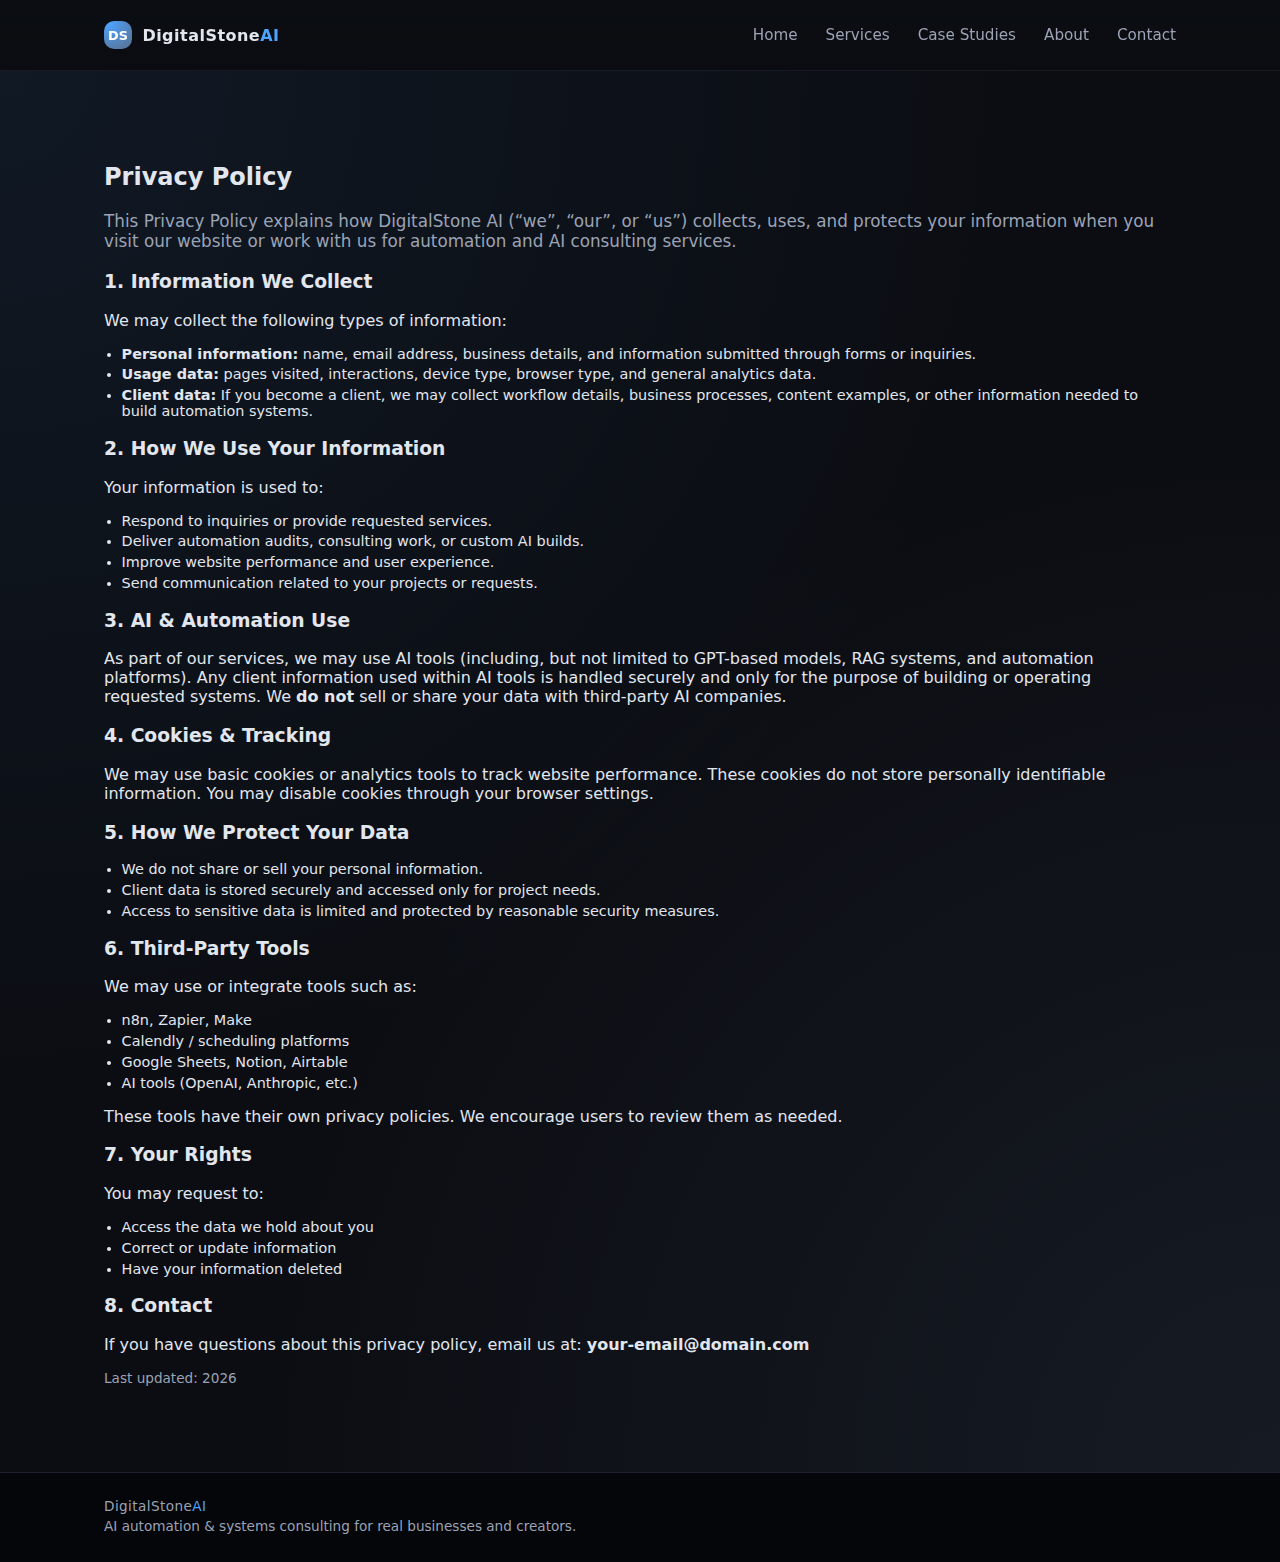
<file: privacy.html>
<!DOCTYPE html>
<html lang="en">
<head>
  <meta charset="UTF-8" />
  <title>Privacy Policy – DigitalStone AI</title>
  <meta name="viewport" content="width=device-width, initial-scale=1" />
  <meta name="description" content="Privacy policy for DigitalStone AI. Learn how we collect, store, and use information across our automation consulting services and website." />
  <link rel="stylesheet" href="style.css" />
</head>

<body>
<header class="site-header">
  <div class="container header-inner">
    <div class="logo">
      <span class="logo-mark">DS</span>
      <span class="logo-text">DigitalStone<span class="logo-text-accent">AI</span></span>
    </div>
    <nav class="main-nav">
      <a href="index.html">Home</a>
      <a href="services.html">Services</a>
      <a href="case-studies.html">Case Studies</a>
      <a href="about.html">About</a>
      <a href="contact.html">Contact</a>
    </nav>
  </div>
</header>

<main>
<section class="section section-alt">
  <div class="container">
    <h2>Privacy Policy</h2>
    <p class="section-lead">
      This Privacy Policy explains how DigitalStone AI (“we”, “our”, or “us”) collects, uses, and protects your information when you visit our website or work with us for automation and AI consulting services.
    </p>

    <h3>1. Information We Collect</h3>
    <p>We may collect the following types of information:</p>
    <ul class="card-list">
      <li><strong>Personal information:</strong> name, email address, business details, and information submitted through forms or inquiries.</li>
      <li><strong>Usage data:</strong> pages visited, interactions, device type, browser type, and general analytics data.</li>
      <li><strong>Client data:</strong> If you become a client, we may collect workflow details, business processes, content examples, or other information needed to build automation systems.</li>
    </ul>

    <h3>2. How We Use Your Information</h3>
    <p>Your information is used to:</p>
    <ul class="card-list">
      <li>Respond to inquiries or provide requested services.</li>
      <li>Deliver automation audits, consulting work, or custom AI builds.</li>
      <li>Improve website performance and user experience.</li>
      <li>Send communication related to your projects or requests.</li>
    </ul>

    <h3>3. AI & Automation Use</h3>
    <p>
      As part of our services, we may use AI tools (including, but not limited to GPT-based models, RAG systems, and automation platforms).
      Any client information used within AI tools is handled securely and only for the purpose of building or operating requested systems.
      We <strong>do not</strong> sell or share your data with third-party AI companies.
    </p>

    <h3>4. Cookies & Tracking</h3>
    <p>
      We may use basic cookies or analytics tools to track website performance. These cookies do not store personally identifiable information.
      You may disable cookies through your browser settings.
    </p>

    <h3>5. How We Protect Your Data</h3>
    <ul class="card-list">
      <li>We do not share or sell your personal information.</li>
      <li>Client data is stored securely and accessed only for project needs.</li>
      <li>Access to sensitive data is limited and protected by reasonable security measures.</li>
    </ul>

    <h3>6. Third-Party Tools</h3>
    <p>We may use or integrate tools such as:</p>
    <ul class="card-list">
      <li>n8n, Zapier, Make</li>
      <li>Calendly / scheduling platforms</li>
      <li>Google Sheets, Notion, Airtable</li>
      <li>AI tools (OpenAI, Anthropic, etc.)</li>
    </ul>
    <p>
      These tools have their own privacy policies. We encourage users to review them as needed.
    </p>

    <h3>7. Your Rights</h3>
    <p>You may request to:</p>
    <ul class="card-list">
      <li>Access the data we hold about you</li>
      <li>Correct or update information</li>
      <li>Have your information deleted</li>
    </ul>

    <h3>8. Contact</h3>
    <p>If you have questions about this privacy policy, email us at: <strong>your-email@domain.com</strong></p>

    <p style="margin-top:1rem; font-size:0.85rem; color:var(--text-muted);">
      Last updated: <span id="year"></span>
    </p>
  </div>
  <script>document.getElementById('year').textContent = new Date().getFullYear();</script>
</section>
</main>

<footer class="site-footer">
  <div class="container footer-inner">
    <div class="footer-left">
      <span class="logo-text">DigitalStone<span class="logo-text-accent">AI</span></span>
      <p>AI automation & systems consulting for real businesses and creators.</p>
    </div>
  </div>
</footer>

</body>
</html>
</file>
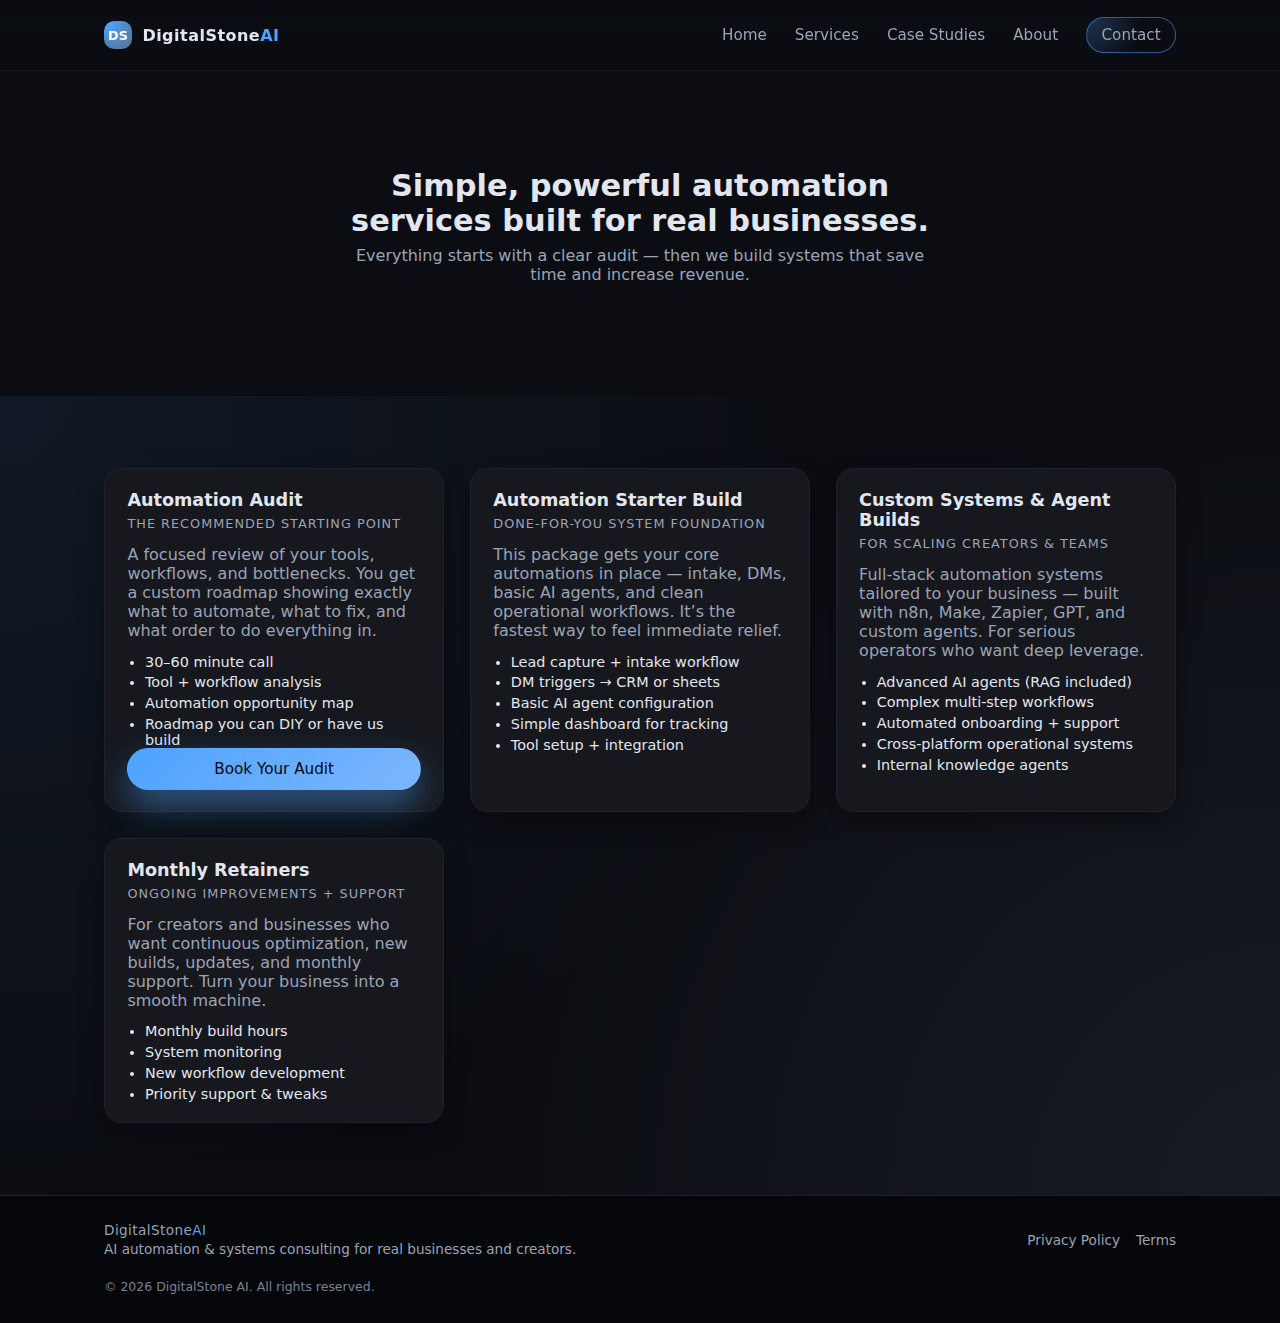
<file: services.html>
<!DOCTYPE html>
<html lang="en">
<head>
  <meta charset="UTF-8" />
  <title>Services – DigitalStone AI</title>
  <meta name="viewport" content="width=device-width, initial-scale=1" />
  <meta name="description" content="AI automation services, starter packages, custom AI agents, and monthly retainers for creators, coaches, and small businesses." />
  <link rel="stylesheet" href="style.css" />
</head>

<body>
<header class="site-header">
  <div class="container header-inner">
    <div class="logo">
      <span class="logo-mark">DS</span>
      <span class="logo-text">DigitalStone<span class="logo-text-accent">AI</span></span>
    </div>
    <nav class="main-nav">
      <a href="index.html">Home</a>
      <a href="services.html">Services</a>
      <a href="case-studies.html">Case Studies</a>
      <a href="about.html">About</a>
      <a href="contact.html" class="nav-cta">Contact</a>
    </nav>
  </div>
</header>


<main>
  <section class="section">
    <div class="container section-header">
      <h2>Simple, powerful automation services built for real businesses.</h2>
      <p>Everything starts with a clear audit — then we build systems that save time and increase revenue.</p>
    </div>
  </section>

  <!-- SERVICE LIST -->
  <section class="section section-alt">
    <div class="container card-grid">

      <!-- AUDIT -->
      <article class="card">
        <h3>Automation Audit</h3>
        <p class="tagline">The recommended starting point</p>
        <p>
          A focused review of your tools, workflows, and bottlenecks. You get a custom roadmap showing exactly what to automate,
          what to fix, and what order to do everything in.
        </p>
        <ul class="card-list">
          <li>30–60 minute call</li>
          <li>Tool + workflow analysis</li>
          <li>Automation opportunity map</li>
          <li>Roadmap you can DIY or have us build</li>
        </ul>
        <a href="contact.html" class="btn-primary btn-block">Book Your Audit</a>
      </article>

      <!-- STARTER PACKAGE -->
      <article class="card">
        <h3>Automation Starter Build</h3>
        <p class="tagline">Done-for-you system foundation</p>
        <p>
          This package gets your core automations in place — intake, DMs, basic AI agents, and clean operational workflows.
          It’s the fastest way to feel immediate relief.
        </p>
        <ul class="card-list">
          <li>Lead capture + intake workflow</li>
          <li>DM triggers → CRM or sheets</li>
          <li>Basic AI agent configuration</li>
          <li>Simple dashboard for tracking</li>
          <li>Tool setup + integration</li>
        </ul>
      </article>

      <!-- CUSTOM SYSTEMS -->
      <article class="card">
        <h3>Custom Systems & Agent Builds</h3>
        <p class="tagline">For scaling creators & teams</p>
        <p>
          Full-stack automation systems tailored to your business — built with n8n, Make, Zapier, GPT, and custom agents.
          For serious operators who want deep leverage.
        </p>
        <ul class="card-list">
          <li>Advanced AI agents (RAG included)</li>
          <li>Complex multi-step workflows</li>
          <li>Automated onboarding + support</li>
          <li>Cross-platform operational systems</li>
          <li>Internal knowledge agents</li>
        </ul>
      </article>

      <!-- RETAINERS -->
      <article class="card">
        <h3>Monthly Retainers</h3>
        <p class="tagline">Ongoing improvements + support</p>
        <p>
          For creators and businesses who want continuous optimization, new builds, updates, and monthly support.
          Turn your business into a smooth machine.
        </p>
        <ul class="card-list">
          <li>Monthly build hours</li>
          <li>System monitoring</li>
          <li>New workflow development</li>
          <li>Priority support & tweaks</li>
        </ul>
      </article>

    </div>
  </section>
</main>

<footer class="site-footer">
  <div class="container footer-inner">
    <div class="footer-left">
      <span class="logo-text">DigitalStone<span class="logo-text-accent">AI</span></span>
      <p>AI automation & systems consulting for real businesses and creators.</p>
    </div>
    <div class="footer-links">
      <a href="#">Privacy Policy</a>
      <a href="#">Terms</a>
    </div>
    <div class="footer-meta">
      © <span id="year"></span> DigitalStone AI. All rights reserved.
    </div>
  </div>
  
  <script>document.getElementById('year').textContent = new Date().getFullYear();</script>
</footer>
</body>
</html>
</file>
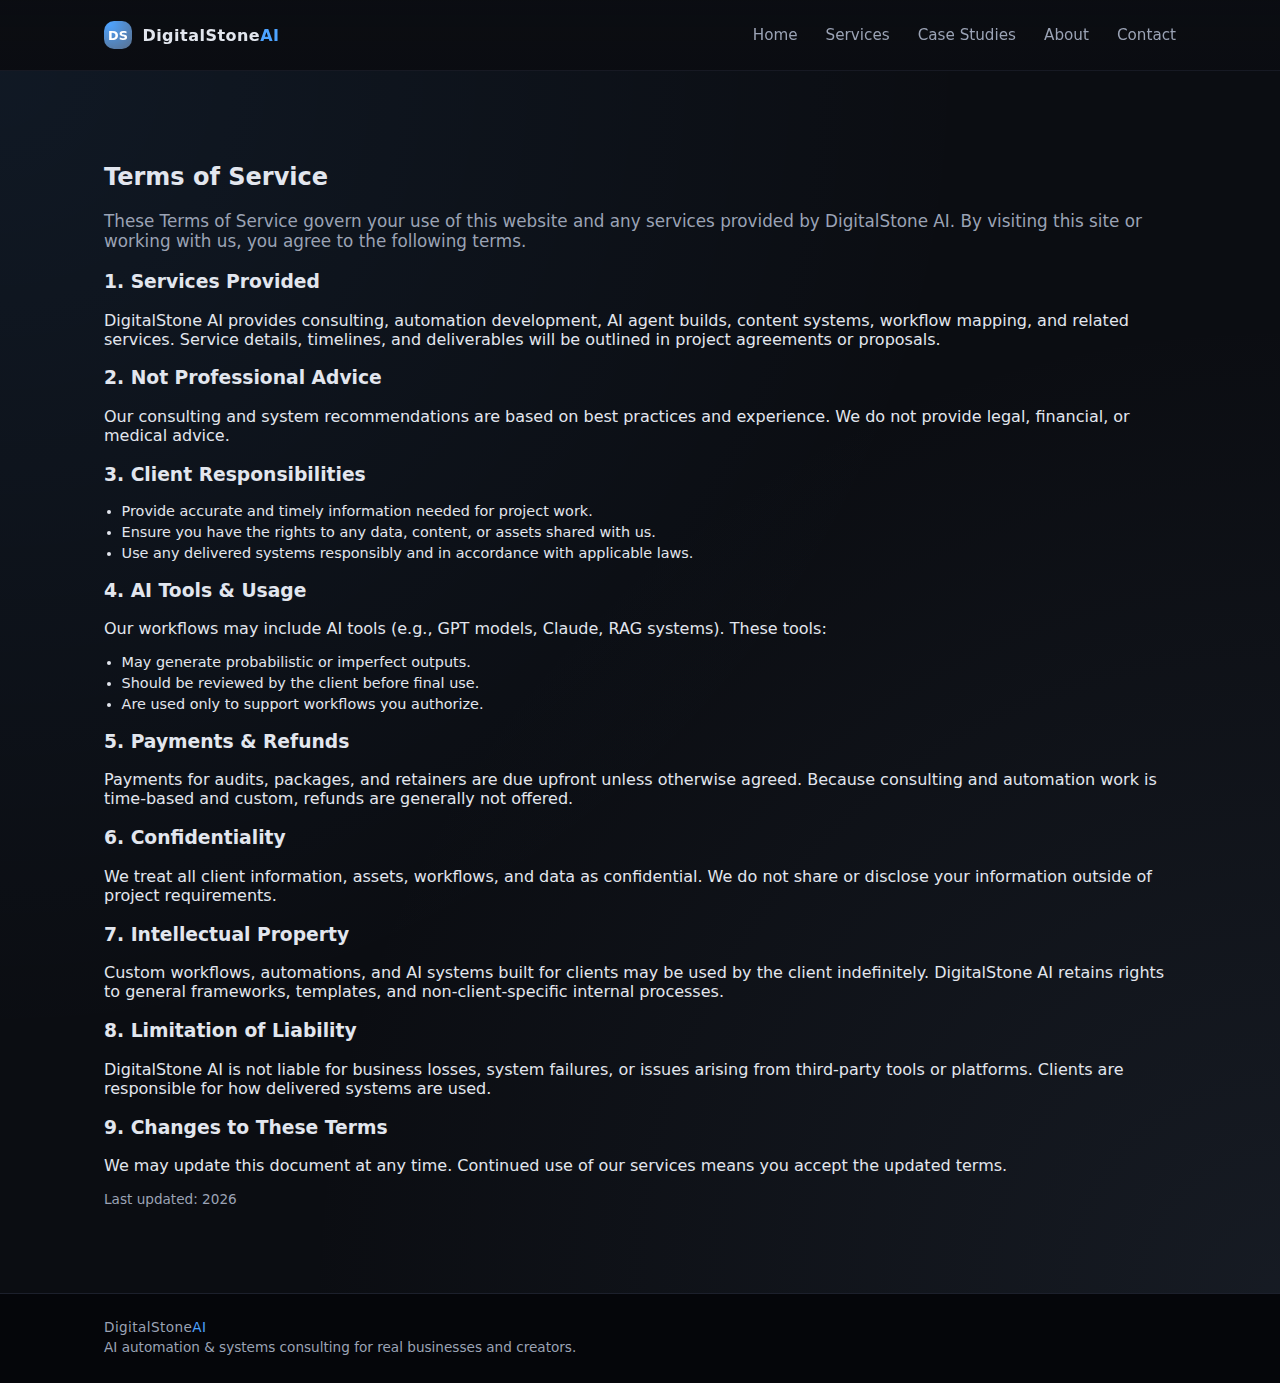
<file: terms.html>
<!DOCTYPE html>
<html lang="en">
<head>
  <meta charset="UTF-8" />
  <title>Terms of Service – DigitalStone AI</title>
  <meta name="viewport" content="width=device-width, initial-scale=1" />
  <meta name="description" content="Terms of service for DigitalStone AI. Learn how our consulting, automation, and AI services operate and what you agree to by using this website." />
  <link rel="stylesheet" href="style.css" />
</head>

<body>
<header class="site-header">
  <div class="container header-inner">
    <div class="logo">
      <span class="logo-mark">DS</span>
      <span class="logo-text">DigitalStone<span class="logo-text-accent">AI</span></span>
    </div>
    <nav class="main-nav">
      <a href="index.html">Home</a>
      <a href="services.html">Services</a>
      <a href="case-studies.html">Case Studies</a>
      <a href="about.html">About</a>
      <a href="contact.html">Contact</a>
    </nav>
  </div>
</header>

<main>
<section class="section section-alt">
  <div class="container">
    <h2>Terms of Service</h2>
    <p class="section-lead">
      These Terms of Service govern your use of this website and any services provided by DigitalStone AI.
      By visiting this site or working with us, you agree to the following terms.
    </p>

    <h3>1. Services Provided</h3>
    <p>
      DigitalStone AI provides consulting, automation development, AI agent builds, content systems, workflow mapping, and related services.
      Service details, timelines, and deliverables will be outlined in project agreements or proposals.
    </p>

    <h3>2. Not Professional Advice</h3>
    <p>
      Our consulting and system recommendations are based on best practices and experience.
      We do not provide legal, financial, or medical advice.
    </p>

    <h3>3. Client Responsibilities</h3>
    <ul class="card-list">
      <li>Provide accurate and timely information needed for project work.</li>
      <li>Ensure you have the rights to any data, content, or assets shared with us.</li>
      <li>Use any delivered systems responsibly and in accordance with applicable laws.</li>
    </ul>

    <h3>4. AI Tools & Usage</h3>
    <p>
      Our workflows may include AI tools (e.g., GPT models, Claude, RAG systems).  
      These tools:
    </p>
    <ul class="card-list">
      <li>May generate probabilistic or imperfect outputs.</li>
      <li>Should be reviewed by the client before final use.</li>
      <li>Are used only to support workflows you authorize.</li>
    </ul>

    <h3>5. Payments & Refunds</h3>
    <p>
      Payments for audits, packages, and retainers are due upfront unless otherwise agreed.
      Because consulting and automation work is time-based and custom, refunds are generally not offered.
    </p>

    <h3>6. Confidentiality</h3>
    <p>
      We treat all client information, assets, workflows, and data as confidential.
      We do not share or disclose your information outside of project requirements.
    </p>

    <h3>7. Intellectual Property</h3>
    <p>
      Custom workflows, automations, and AI systems built for clients may be used by the client indefinitely.
      DigitalStone AI retains rights to general frameworks, templates, and non-client-specific internal processes.
    </p>

    <h3>8. Limitation of Liability</h3>
    <p>
      DigitalStone AI is not liable for business losses, system failures, or issues arising from third-party tools or platforms.
      Clients are responsible for how delivered systems are used.
    </p>

    <h3>9. Changes to These Terms</h3>
    <p>We may update this document at any time. Continued use of our services means you accept the updated terms.</p>

    <p style="margin-top:1rem; font-size:0.85rem; color:var(--text-muted);">
      Last updated: <span id="year"></span>
    </p>
  </div>
  <script>document.getElementById('year').textContent = new Date().getFullYear();</script>
</section>
</main>

<footer class="site-footer">
  <div class="container footer-inner">
    <div class="footer-left">
      <span class="logo-text">DigitalStone<span class="logo-text-accent">AI</span></span>
      <p>AI automation & systems consulting for real businesses and creators.</p>
    </div>
  </div>
</footer>

</body>
</html>
</file>
<file: style.css>
/* =========================
   DIGITALSTONE AI – BASE STYLES
   Palette B (tech-forward blue-gray)
   ========================= */

:root {
  --bg: #0b0d12;
  --bg-alt: #16181e;
  --bg-soft: #11131a;
  --primary: #5a6f8c;
  --accent: #4da3ff;
  --text: #e2e6ee;
  --text-muted: #9ba3b5;
  --border: #1f2330;
  --pill-bg: #151822;
  --success: #22c55e;
  --radius-lg: 18px;
  --radius-md: 12px;
  --radius-pill: 999px;
  --shadow-soft: 0 18px 40px rgba(0, 0, 0, 0.45);
  --shadow-subtle: 0 10px 25px rgba(0, 0, 0, 0.35);
  --container-width: 1120px;
  --nav-height: 70px;
}

*,
*::before,
*::after {
  box-sizing: border-box;
}

html,
body {
  margin: 0;
  padding: 0;
  background-color: var(--bg);
  color: var(--text);
  font-family: system-ui, -apple-system, BlinkMacSystemFont, "SF Pro Text", "Segoe UI",
    sans-serif;
  -webkit-font-smoothing: antialiased;
}

/* =========================
   LAYOUT HELPERS
   ========================= */

.container {
  width: 100%;
  max-width: var(--container-width);
  margin: 0 auto;
  padding: 0 1.5rem;
}

.section {
  padding: 4.5rem 0;
}

.section-alt {
  background: radial-gradient(circle at top left, rgba(77, 163, 255, 0.08), transparent 55%),
    radial-gradient(circle at bottom right, rgba(90, 111, 140, 0.14), transparent 55%);
}

.section-header {
  max-width: 640px;
  margin: 0 auto 2.5rem;
  text-align: center;
}

.section-header h2 {
  margin-bottom: 0.5rem;
  font-size: 1.9rem;
}

.section-header p {
  margin: 0;
  color: var(--text-muted);
}

.section-lead {
  font-size: 1.05rem;
  color: var(--text-muted);
  margin-bottom: 1.25rem;
}

/* =========================
   HEADER / NAV
   ========================= */

.site-header {
  position: sticky;
  top: 0;
  z-index: 20;
  backdrop-filter: blur(12px);
  background: linear-gradient(to bottom, rgba(11, 13, 18, 0.95), rgba(11, 13, 18, 0.85));
  border-bottom: 1px solid rgba(31, 35, 48, 0.6);
}

.header-inner {
  display: flex;
  align-items: center;
  justify-content: space-between;
  height: var(--nav-height);
}

.logo {
  display: flex;
  align-items: center;
  gap: 0.65rem;
  font-weight: 600;
}

.logo-mark {
  width: 28px;
  height: 28px;
  border-radius: 10px;
  background: radial-gradient(circle at 20% 10%, #4da3ff, #5a6f8c);
  display: flex;
  align-items: center;
  justify-content: center;
  font-size: 0.8rem;
  color: #ffffff;
}

.logo-text {
  letter-spacing: 0.03em;
}

.logo-text-accent {
  color: var(--accent);
}

.main-nav {
  display: flex;
  align-items: center;
  gap: 1.75rem;
  font-size: 0.95rem;
}

.main-nav a {
  color: var(--text-muted);
  text-decoration: none;
  transition: color 0.18s ease, opacity 0.18s ease;
}

.main-nav a:hover {
  color: var(--text);
}

.nav-cta {
  padding: 0.5rem 0.9rem;
  border-radius: 999px;
  border: 1px solid rgba(77, 163, 255, 0.5);
  color: var(--accent);
  background: radial-gradient(circle at top left, rgba(77, 163, 255, 0.28), transparent 60%);
}

.nav-toggle {
  display: none;
  background: transparent;
  border: 0;
  padding: 0;
  margin-left: 0.75rem;
  cursor: pointer;
}

.nav-toggle span {
  display: block;
  width: 22px;
  height: 2px;
  background: var(--text);
  margin: 4px 0;
  border-radius: 999px;
}

/* =========================
   HERO
   ========================= */

.hero {
  position: relative;
  overflow: hidden;
  padding: 4.5rem 0 4rem;
  background: radial-gradient(circle at top left, rgba(77, 163, 255, 0.22), transparent 55%),
    radial-gradient(circle at bottom right, rgba(90, 111, 140, 0.35), transparent 60%),
    radial-gradient(circle at top right, rgba(15, 17, 24, 0.95), rgba(11, 13, 18, 1));
}

.hero-overlay {
  position: absolute;
  inset: 0;
  background-image: 
    linear-gradient(
      120deg,
      rgba(255, 255, 255, 0.06) 1px,
      transparent 1px
    ),
    linear-gradient(
      210deg,
      rgba(255, 255, 255, 0.04) 1px,
      transparent 1px
    );
  background-size: 110px 110px, 160px 160px;
  mix-blend-mode: soft-light;
  opacity: 0.4;
  pointer-events: none;
}

.hero-inner {
  position: relative;
  display: grid;
  grid-template-columns: minmax(0, 1.5fr) minmax(0, 1.2fr);
  gap: 3rem;
  align-items: center;
  z-index: 1;
}

.hero-copy h1 {
  font-size: clamp(2.1rem, 3vw, 2.7rem);
  line-height: 1.1;
  margin: 0 0 1rem;
}

.hero-subtitle {
  margin: 0 0 1.5rem;
  color: var(--text-muted);
  max-width: 34rem;
}

.eyebrow {
  display: inline-flex;
  align-items: center;
  gap: 0.5rem;
  color: var(--accent);
  font-size: 0.85rem;
  text-transform: uppercase;
  letter-spacing: 0.1em;
  margin-bottom: 0.85rem;
}

.hero-ctas {
  display: flex;
  flex-wrap: wrap;
  gap: 0.75rem;
  margin-bottom: 1.2rem;
}

.hero-meta {
  display: flex;
  flex-wrap: wrap;
  gap: 0.75rem;
  font-size: 0.8rem;
  color: var(--text-muted);
}

.hero-meta span {
  padding: 0.3rem 0.7rem;
  border-radius: 999px;
  border: 1px solid rgba(31, 35, 48, 0.9);
  background: rgba(11, 13, 18, 0.8);
}

/* HERO VISUAL */

.hero-visual {
  display: flex;
  flex-direction: column;
  gap: 1rem;
}

.hero-card {
  background: rgba(11, 13, 18, 0.9);
  border-radius: var(--radius-lg);
  border: 1px solid rgba(77, 163, 255, 0.35);
  box-shadow: var(--shadow-soft);
  padding: 1.2rem 1.3rem;
}

.hero-card h3 {
  margin: 0 0 0.4rem;
  font-size: 1rem;
}

.hero-card p {
  margin: 0 0 0.75rem;
  font-size: 0.9rem;
  color: var(--text-muted);
}

.hero-card ul {
  margin: 0;
  padding-left: 1rem;
  font-size: 0.88rem;
  color: var(--text);
}

.hero-diagram {
  display: flex;
  flex-wrap: wrap;
  gap: 0.6rem;
  padding: 0.9rem;
  border-radius: var(--radius-md);
  background: rgba(15, 17, 24, 0.9);
  border: 1px dashed rgba(90, 111, 140, 0.7);
}

.hero-diagram .node {
  flex: 1 1 45%;
  min-width: 110px;
  padding: 0.5rem 0.7rem;
  border-radius: 999px;
  border: 1px solid rgba(77, 163, 255, 0.5);
  background: radial-gradient(circle at top left, rgba(77, 163, 255, 0.3), transparent 65%);
  font-size: 0.82rem;
}

/* =========================
   BUTTONS
   ========================= */

.btn-primary,
.btn-secondary {
  display: inline-flex;
  align-items: center;
  justify-content: center;
  gap: 0.4rem;
  padding: 0.7rem 1.15rem;
  border-radius: 999px;
  font-size: 0.95rem;
  font-weight: 500;
  border: 1px solid transparent;
  text-decoration: none;
  cursor: pointer;
  transition: transform 0.12s ease, box-shadow 0.12s ease, background 0.15s ease,
    border-color 0.15s ease, color 0.15s ease;
}

.btn-primary {
  background: linear-gradient(135deg, var(--accent), #7cb6ff);
  color: #05060a;
  box-shadow: 0 16px 35px rgba(77, 163, 255, 0.45);
}

.btn-primary:hover {
  transform: translateY(-1px);
  box-shadow: 0 18px 40px rgba(77, 163, 255, 0.55);
}

.btn-secondary {
  background: transparent;
  border-color: rgba(90, 111, 140, 0.9);
  color: var(--text);
}

.btn-secondary:hover {
  background: rgba(90, 111, 140, 0.2);
}

.btn-block {
  width: 100%;
  justify-content: center;
}

/* =========================
   PILLS / GRIDS / CARDS
   ========================= */

.pill-grid {
  display: flex;
  flex-wrap: wrap;
  gap: 0.75rem;
  justify-content: center;
}

.pill {
  padding: 0.45rem 0.9rem;
  border-radius: var(--radius-pill);
  font-size: 0.9rem;
  background: var(--pill-bg);
  border: 1px solid rgba(31, 35, 48, 0.9);
  color: var(--text-muted);
}

.two-column {
  display: grid;
  grid-template-columns: minmax(0, 1.7fr) minmax(0, 1.1fr);
  gap: 2.5rem;
  align-items: flex-start;
}

.card-grid {
  display: grid;
  grid-template-columns: repeat(3, minmax(0, 1fr));
  gap: 1.6rem;
}

.card {
  background: var(--bg-alt);
  border-radius: var(--radius-lg);
  border: 1px solid var(--border);
  padding: 1.3rem 1.4rem;
  box-shadow: var(--shadow-subtle);
}

.card h3 {
  margin-top: 0;
  margin-bottom: 0.4rem;
  font-size: 1.1rem;
}

.card p {
  margin: 0 0 0.85rem;
  color: var(--text-muted);
}

.card-list {
  margin: 0;
  padding-left: 1.1rem;
  font-size: 0.9rem;
  color: var(--text);
}

.card-list li + li {
  margin-top: 0.3rem;
}

.tagline {
  font-size: 0.8rem;
  text-transform: uppercase;
  letter-spacing: 0.08em;
  color: var(--accent);
}

/* METRIC CARD */

.card-metric {
  background: var(--bg-alt);
  border-radius: var(--radius-lg);
  padding: 1.3rem 1.4rem;
  border: 1px solid var(--border);
  box-shadow: var(--shadow-subtle);
}

.card-metric h3 {
  margin-top: 0;
  margin-bottom: 0.8rem;
}

.metric-row {
  padding: 0.7rem 0;
  border-top: 1px solid rgba(31, 35, 48, 0.9);
  display: grid;
  grid-template-columns: 0.9fr 1.8fr;
  gap: 0.4rem;
  align-items: baseline;
  font-size: 0.9rem;
}

.metric-row span:first-child {
  color: var(--accent);
  font-weight: 500;
}

.metric-row span:last-child {
  color: var(--text-muted);
}

/* CHECKLIST */

.checklist {
  margin: 0 0 1.1rem;
  padding-left: 1.1rem;
  color: var(--text);
  font-size: 0.95rem;
}

.checklist li + li {
  margin-top: 0.4rem;
}

/* CASE STUDIES */

.case-grid {
  display: grid;
  grid-template-columns: repeat(3, minmax(0, 1fr));
  gap: 1.4rem;
}

.case-card {
  background: var(--bg-alt);
  border-radius: var(--radius-lg);
  border: 1px solid var(--border);
  padding: 1.1rem 1.2rem;
  font-size: 0.9rem;
}

.case-card h3 {
  margin: 0 0 0.35rem;
  font-size: 1rem;
}

.case-meta {
  margin: 0 0 0.6rem;
  color: var(--text-muted);
  font-size: 0.8rem;
}

.case-card ul {
  margin: 0;
  padding-left: 1.1rem;
  color: var(--text);
}

/* ABOUT HIGHLIGHTS */

.about-highlights {
  display: grid;
  gap: 0.8rem;
}

.highlight {
  display: grid;
  grid-template-columns: auto 1fr;
  gap: 0.6rem;
  align-items: flex-start;
  padding: 0.7rem 0.75rem;
  border-radius: var(--radius-md);
  border: 1px solid rgba(31, 35, 48, 0.9);
  background: rgba(11, 13, 18, 0.8);
  font-size: 0.9rem;
}

.highlight span {
  font-size: 1.2rem;
}

/* CTA / CONTACT */

.section-cta {
  background: radial-gradient(circle at top left, rgba(77, 163, 255, 0.22), transparent 55%),
    radial-gradient(circle at bottom right, rgba(90, 111, 140, 0.4), transparent 60%);
}

.cta-inner {
  display: grid;
  grid-template-columns: minmax(0, 1.3fr) minmax(0, 1.2fr);
  gap: 2.4rem;
  align-items: flex-start;
}

.cta-note {
  color: var(--text-muted);
}

.cta-card {
  background: rgba(11, 13, 18, 0.95);
  border-radius: var(--radius-lg);
  border: 1px solid rgba(77, 163, 255, 0.4);
  box-shadow: var(--shadow-soft);
  padding: 1.5rem 1.6rem;
}

.contact-form {
  display: grid;
  gap: 0.8rem;
}

.contact-form label {
  display: grid;
  gap: 0.3rem;
  font-size: 0.85rem;
}

.contact-form input,
.contact-form textarea {
  background: #080a0f;
  border-radius: 10px;
  border: 1px solid rgba(31, 35, 48, 0.9);
  padding: 0.55rem 0.7rem;
  font-size: 0.9rem;
  color: var(--text);
  font-family: inherit;
}

.contact-form input:focus,
.contact-form textarea:focus {
  outline: 1px solid var(--accent);
  box-shadow: 0 0 0 1px rgba(77, 163, 255, 0.4);
}

.form-helper {
  margin: 0.3rem 0 0;
  font-size: 0.8rem;
  color: var(--text-muted);
}

/* SERVICES GRID */

.services-grid .card:nth-child(1) {
  border-color: rgba(77, 163, 255, 0.6);
}

/* =========================
   FOOTER
   ========================= */

.site-footer {
  border-top: 1px solid rgba(31, 35, 48, 0.9);
  background: #05060a;
  padding: 1.6rem 0 1.8rem;
  font-size: 0.85rem;
  color: var(--text-muted);
}

.footer-inner {
  display: grid;
  grid-template-columns: minmax(0, 1.4fr) auto;
  gap: 1rem;
  align-items: center;
}

.footer-left p {
  margin: 0.2rem 0 0;
}

.footer-links {
  display: flex;
  gap: 1rem;
}

.footer-links a {
  color: var(--text-muted);
  text-decoration: none;
}

.footer-links a:hover {
  color: var(--text);
}

.footer-meta {
  grid-column: 1 / -1;
  margin-top: 0.4rem;
  font-size: 0.78rem;
  color: #7b8190;
}

/* =========================
   RESPONSIVE
   ========================= */

@media (max-width: 900px) {
  .hero-inner {
    grid-template-columns: minmax(0, 1fr);
    gap: 2.5rem;
  }

  .hero-visual {
    order: -1;
  }

  .two-column,
  .card-grid,
  .case-grid,
  .cta-inner {
    grid-template-columns: minmax(0, 1fr);
  }

  .card-grid,
  .case-grid {
    gap: 1.1rem;
  }

  .footer-inner {
    grid-template-columns: minmax(0, 1fr);
  }
}

@media (max-width: 740px) {
  .main-nav {
    position: absolute;
    inset-inline: 0;
    top: var(--nav-height);
    padding: 0.75rem 1.5rem 1rem;
    background: rgba(5, 6, 10, 0.98);
    flex-direction: column;
    align-items: flex-start;
    gap: 0.9rem;
    border-bottom: 1px solid rgba(31, 35, 48, 0.9);
    transform: translateY(-120%);
    opacity: 0;
    pointer-events: none;
    transition: transform 0.18s ease, opacity 0.18s ease;
  }

  .site-header.nav-open .main-nav {
    transform: translateY(0);
    opacity: 1;
    pointer-events: auto;
  }

  .nav-toggle {
    display: inline-flex;
    flex-direction: column;
  }

  .hero {
    padding-top: 3.4rem;
  }
}

/* Simple JS hook for nav-open class – handled inline in HTML script (if added) */
</file>
